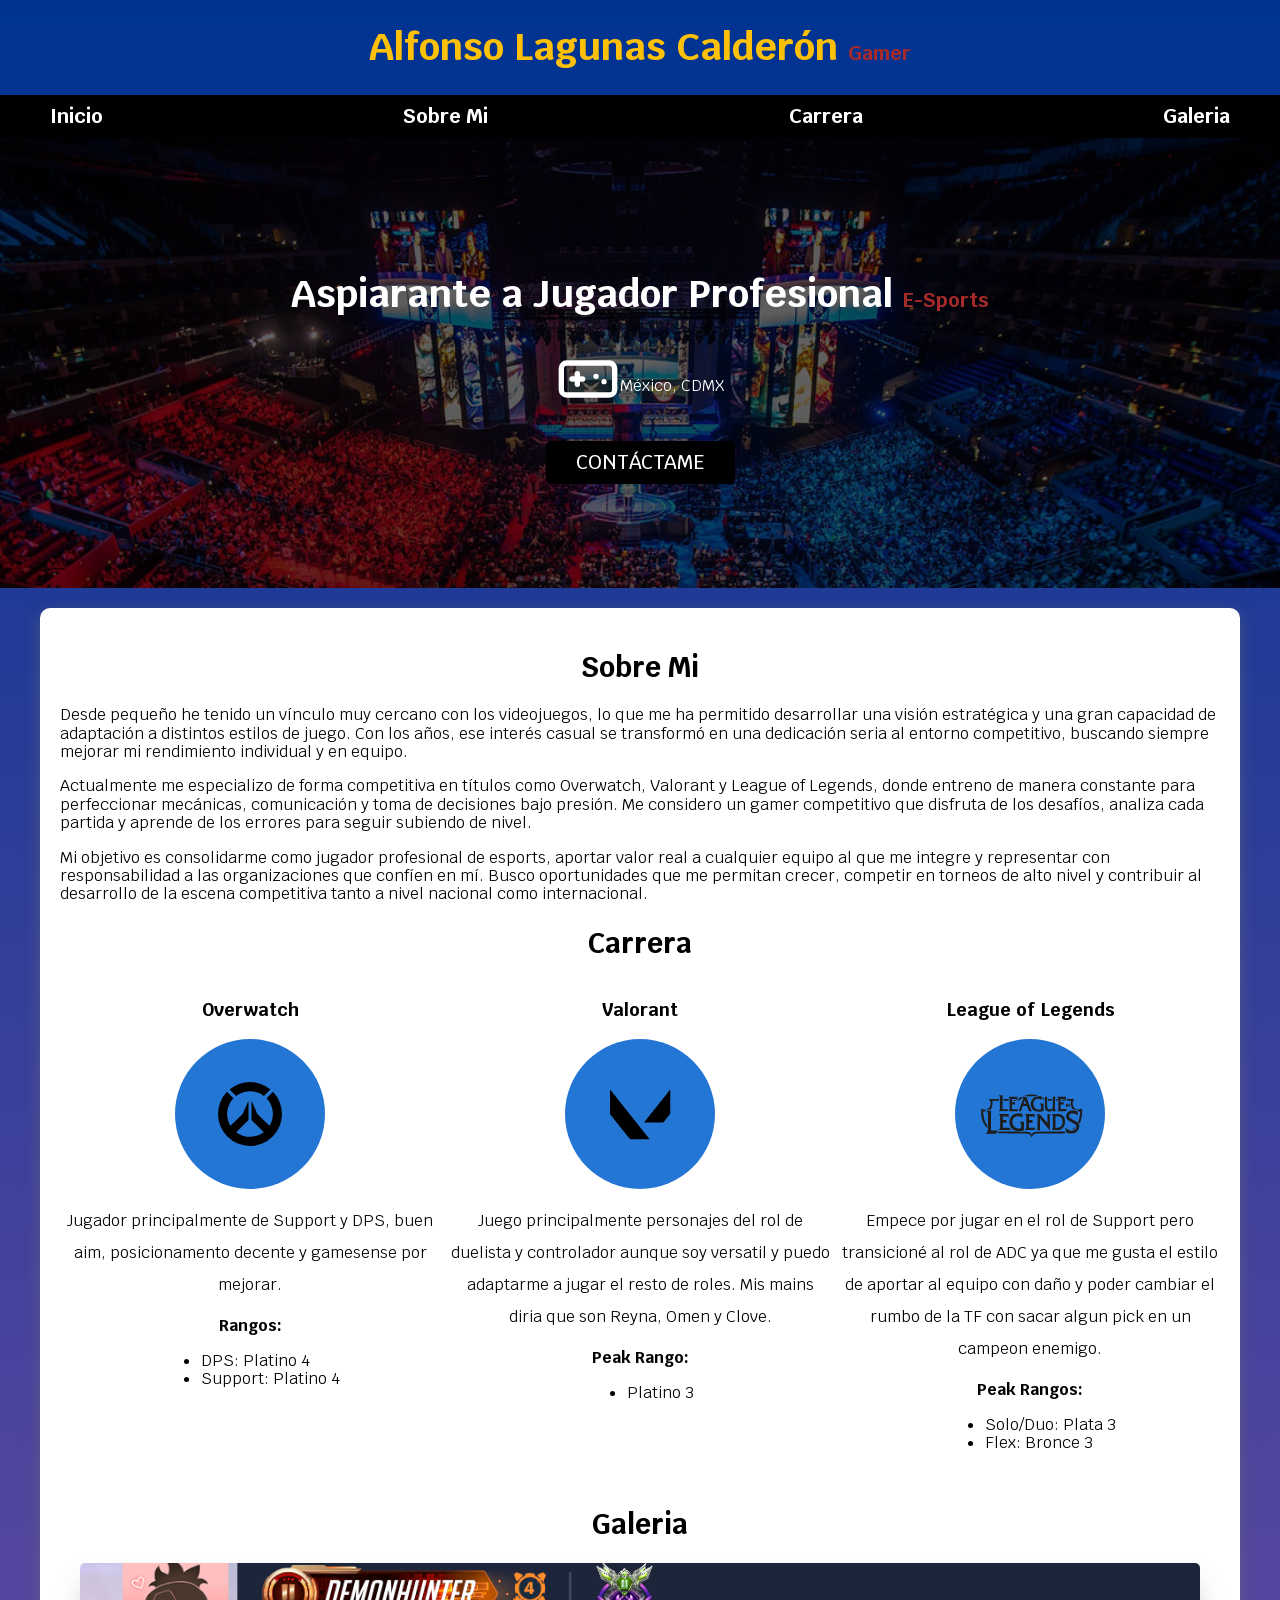
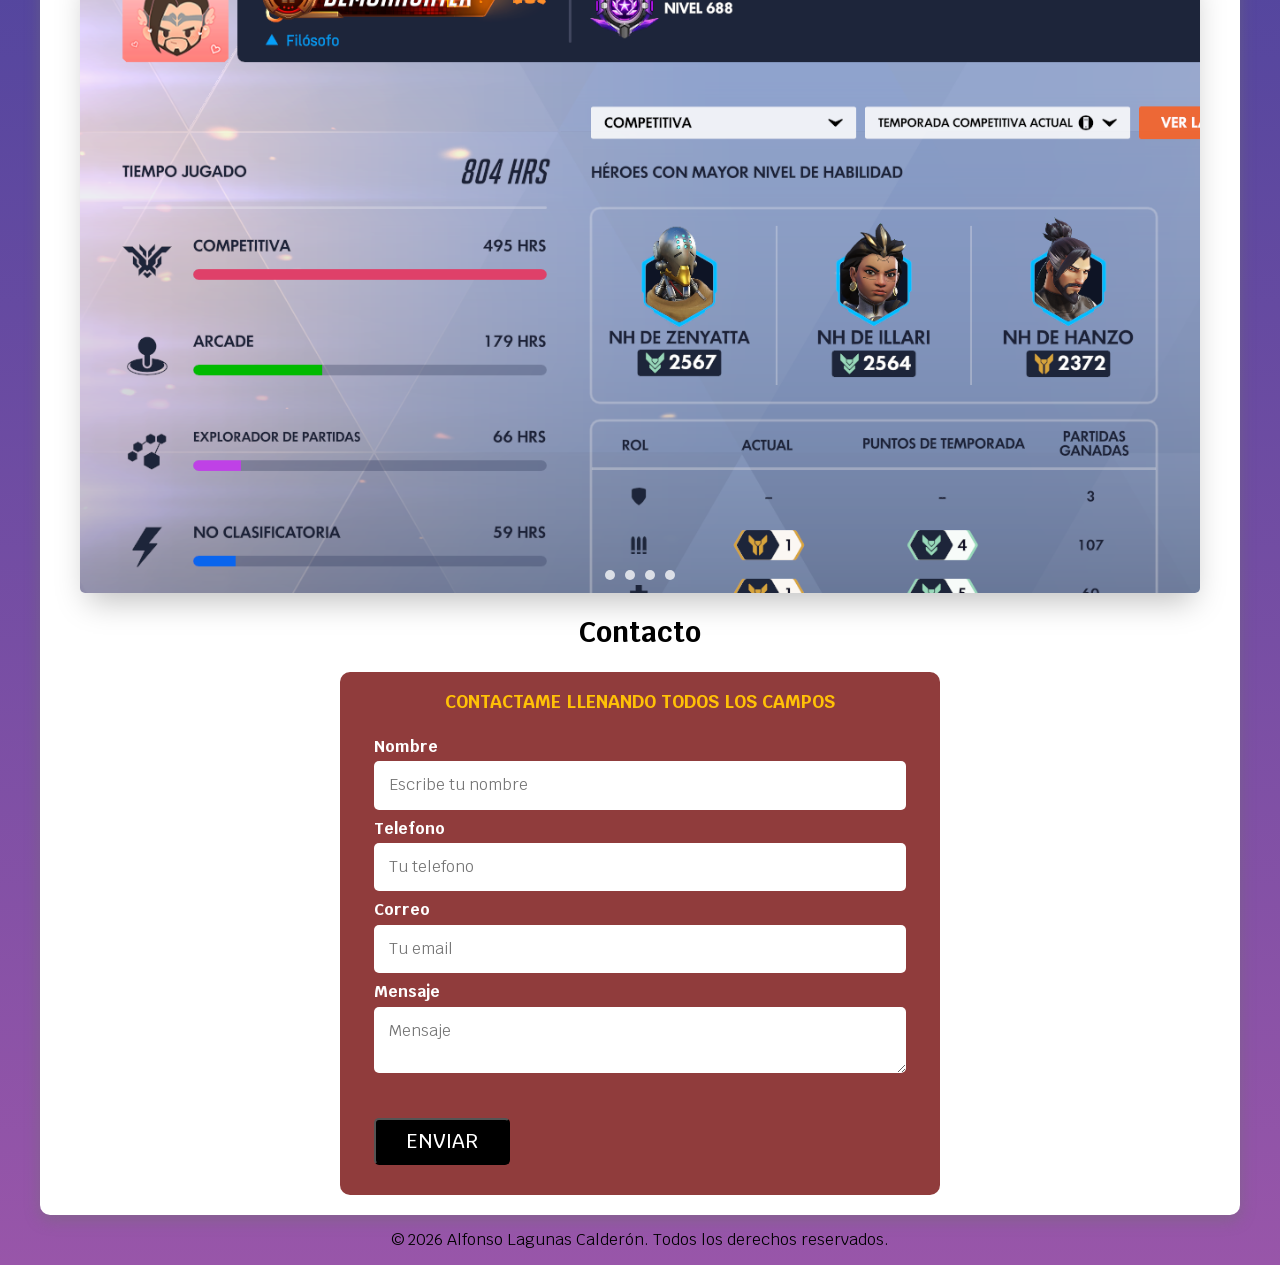
<file: Proyecto Personal query/index.html>
<!DOCTYPE html>
<html lang="es">
<head>
    <meta charset="UTF-8">
    <meta name="viewport" content="width=device-width, initial-scale=1.0">
    <title>E-sports</title>
    <link rel="stylesheet" href="normalize.css">
    <link rel="preload" href="normalize.css" as="style">
    <link rel="stylesheet" href="csstyle.css">
    <link rel="preload" href="csstyle.css" as="style">
    <link rel="preload" href="valorant-logo-play-2-svgrepo-com.svg" as="vector-image">
    <link rel="preload" href="league-of-legends-seeklogo.svg" as="vector-image">
    <link rel="preconnect" href="https://fonts.googleapis.com">
    <link rel="preconnect" href="https://fonts.gstatic.com" crossorigin>
    <link href="https://fonts.googleapis.com/css2?family=Krub:ital,wght@0,200;0,400;0,500;0,600;0,700;1,300;1,400;1,500;1,600;1,700&display=swap" rel="stylesheet">
</head>

<body>
    <header>
        <h1 class="titulo">Alfonso Lagunas Calderón <span>Gamer</span></h1>
    </header>

    <div class="nav_bg"><!--barra de navegacion con color de extremo a extremo-->
        <nav class="navegacion_prin contenedor">
            <a href="#">Inicio</a>
            <a href="#sobremi">Sobre Mi</a>
            <a href="#carrera">Carrera</a>
            <a href="#galeria">Galeria</a>
        </nav>
    </div>

    <section class="hero">
        <div class="contenido-hero">
        <h2 class="titulo">Aspiarante a Jugador Profesional <span>E-Sports</span></h2>
        <div class="ubicacion">
            <svg width="64" height="64" viewBox="0 0 24 24" fill="none" stroke="white" stroke-width="2" stroke-linecap="round" stroke-linejoin="round">
            <path d="M6 12h4M8 10v4M15 11h.01M18 13h.01""")/>>
            <rect x="2" y="6" width="20" height="12" rx="2""")/>>
            </svg>
            <p> México, CDMX</p>
        </div>
        <a class="boton" href="#contacto">Contáctame</a>
        </div>
    </section>

    <main class="contenedor sombra">
        <h2 id="temp1">Sobre Mi</h2>
        <div class="abtme">
        <p>
            Desde pequeño he tenido un vínculo muy cercano con los videojuegos, lo que me ha permitido desarrollar una visión estratégica y una gran capacidad de adaptación a distintos estilos de juego. Con los años, ese interés casual se transformó en una dedicación seria al entorno competitivo, buscando siempre mejorar mi rendimiento individual y en equipo.
        </p>
        <p>
           Actualmente me especializo de forma competitiva en títulos como Overwatch, Valorant y League of Legends, donde entreno de manera constante para perfeccionar mecánicas, comunicación y toma de decisiones bajo presión. Me considero un gamer competitivo que disfruta de los desafíos, analiza cada partida y aprende de los errores para seguir subiendo de nivel. 
        </p>
        <p>
           Mi objetivo es consolidarme como jugador profesional de esports, aportar valor real a cualquier equipo al que me integre y representar con responsabilidad a las organizaciones que confíen en mí. Busco oportunidades que me permitan crecer, competir en torneos de alto nivel y contribuir al desarrollo de la escena competitiva tanto a nivel nacional como internacional. 
        </p>
        </div>

        <h2 id="temp2">Carrera</h2>
        <div class="datos">
            <section class="dato">
                <h3><strong>Overwatch</strong></h3>
                <div class="iconos">
                    <svg xmlns="http://www.w3.org/2000/svg" width="80" height="80" viewBox="0 0 48 48" id="overwatch">
                    <path d="M24,10.29a13.69,13.69,0,0,1,8.36,2.86l3.89-3.89a19.15,19.15,0,0,0-24.5,0l3.89,3.89A13.69,13.69,0,0,1,24,10.29Z"></path>
                    <path d="M37.8,10.71l-3.86,3.87a13.61,13.61,0,0,1,1.75,16.54L28.41,24,24.9,16V27.59l7.38,7.31a13.6,13.6,0,0,1-16.56,0l7.38-7.31V16L19.59,24l-7.28,7.12a13.61,13.61,0,0,1,1.75-16.54L10.2,10.71a19.17,19.17,0,1,0,27.6,0Z"></path>
                    </svg>
                </div>
                <p>
                    Jugador principalmente de Support y DPS, buen aim, posicionamento decente y gamesense por mejorar.<br>
                    <center><strong>Rangos:</strong></center>
                    <ul>
                        <li>DPS: Platino 4</li>
                        <li>Support: Platino 4</li>
                </p>
            </section>

            <section class="dato">
                <h3><strong>Valorant</strong></h3>
                <div class="iconos">
                    <img src="Imgs/valorant-logo-play-2-svgrepo-com.svg" alt="Valorant Logo" width="80">
                </div>
                <p>
                    Juego principalmente personajes del rol de duelista y controlador aunque soy versatil y puedo adaptarme a jugar el resto de roles. Mis mains diria que son Reyna, Omen y Clove.<br>
                    <center><strong>Peak Rango:</strong></center>
                    <ul>
                        <li>Platino 3</li>
                </p>
            </section>

        <section class="dato">
            <h3><strong>League of Legends</strong></h3>
            <div class="iconos">
                <img src="Imgs/league-of-legends-seeklogo.svg" alt="League of Legends Logo" width="120">
            </div>
            <p>
                Empece por jugar en el rol de Support pero transicioné al rol de ADC ya que me gusta el estilo de aportar al equipo con daño y poder cambiar el rumbo de la TF con sacar algun pick en un campeon enemigo.<br>
                <center><strong>Peak Rangos:</strong></center>
                <ul>
                    <li>Solo/Duo: Plata 3</li>
                    <li>Flex: Bronce 3</li>
            </p>
        </section>
        </div>

    <section class="carouselc" id="temp3">
        <h2>Galeria</h2>
        <div class="slider-ext">
            <div class="slider">
            <img id="slide1" src="Imgs/OW stats S1.png" alt="Estadisticas Overwatch">
            <img id="slide2" src="Imgs/Val stats.png" alt="Estadisticas Valorant">
            <img id="slide3" src="Imgs/LOL sats1.png" alt="Estadisticas League of Legends Solo/Duo">
            <img id="slide4" src="Imgs/LOL sats2.png" alt="Estadisticas League of Legends Flex">
            </div>
            <div class="slider-nav">
            <a href="#slide1"></a>
            <a href="#slide2"></a>
            <a href="#slide3"></a>
            <a href="#slide4"></a>
            </div>
        </div>  
    </section>

    <section id="contacto">
        <h2>Contacto</h2>
        <form class="formulario">
            <fieldset>
                <legend> Contactame llenando todos los campos </legend>
                <div class="contenedor-campos">
                    <div class="campo">
                        <label>Nombre</label>
                        <input class="input-text" type="text" placeholder="Escribe tu nombre">
                    </div>

                    <div class="campo">
                        <label>Telefono</label>
                        <input class="input-text" type="tel" placeholder="Tu telefono">
                    </div>

                    <div class="campo">
                        <label>Correo</label>
                        <input class="input-text" type="email" placeholder="Tu email">
                    </div>

                    <div class="campo">
                        <label>Mensaje</label>
                        <textarea class="input-text" placeholder="Mensaje"></textarea>
                    </div>
                </div>
            <div>
                <input class="boton" type="submit" value="Enviar">
            </div>
            </fieldset>
        </form>
    </section>
    </main>

    <footer class="footer">
        <p>© 2026 Alfonso Lagunas Calderón. Todos los derechos reservados.</p>
    </footer>
    <script src="QuerySelector.js"></script>
</body>
</html>
</file>
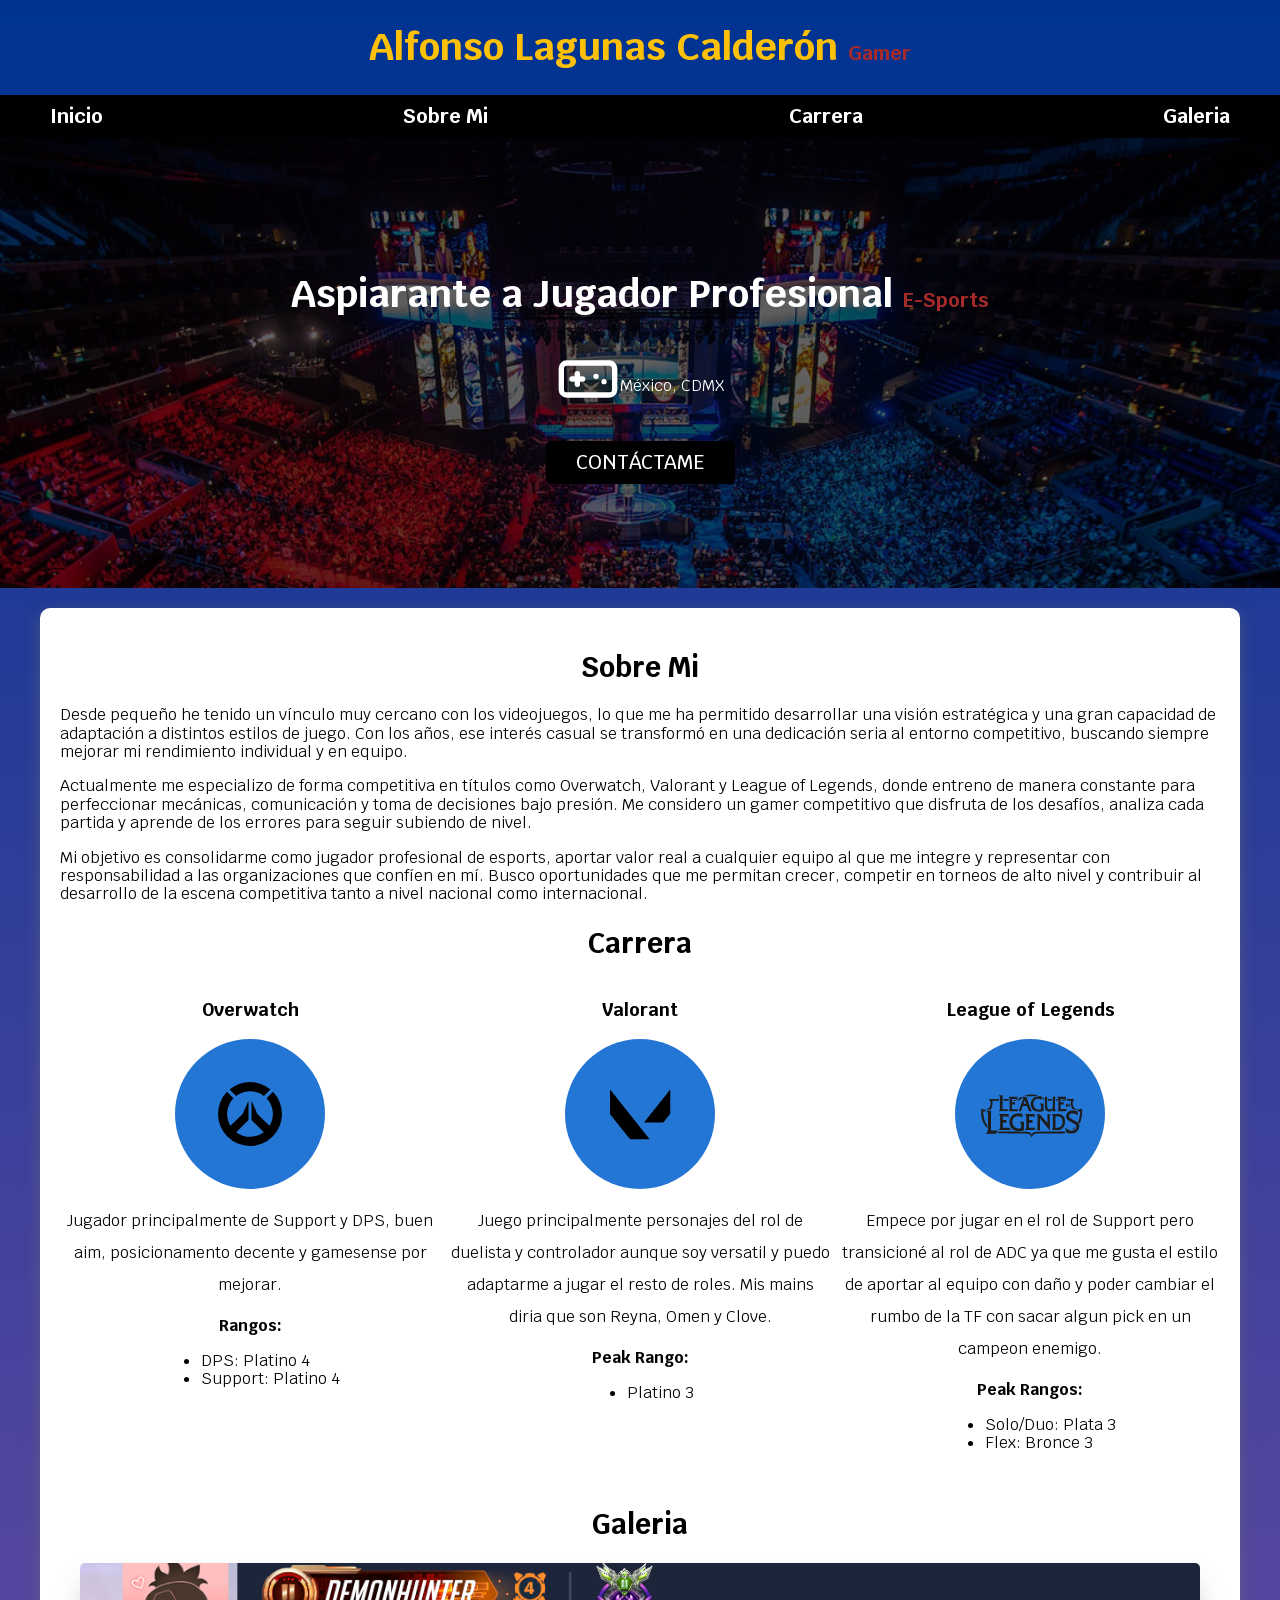
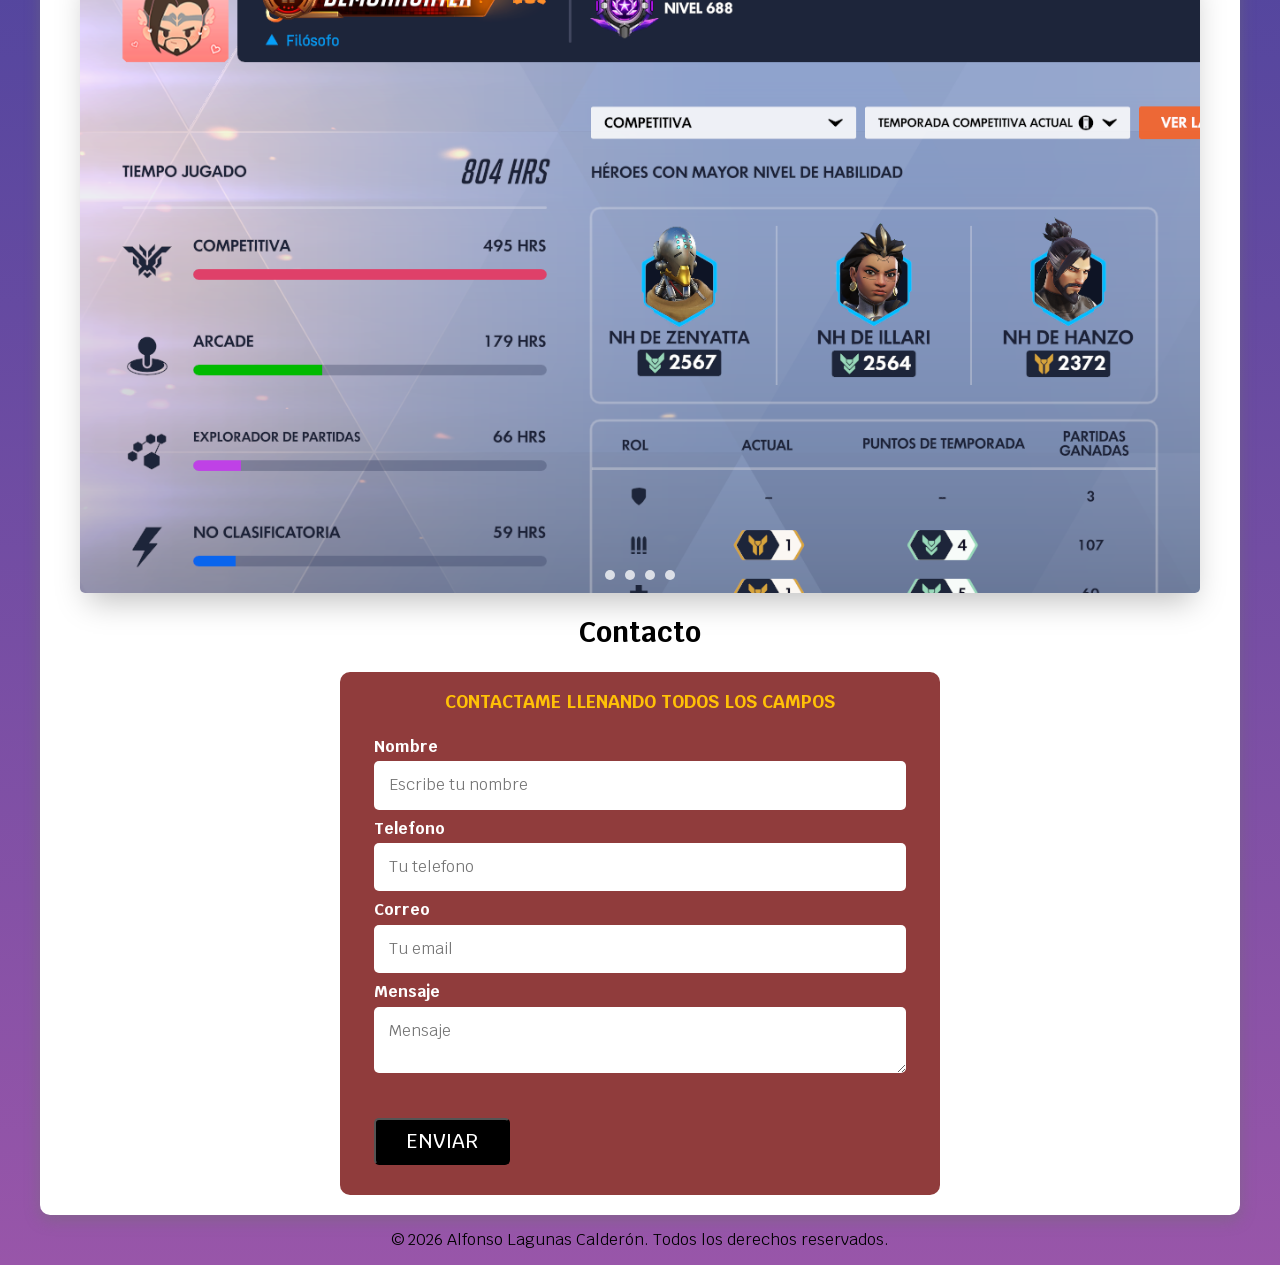
<file: Proyecto Personal/index.html>
<!DOCTYPE html>
<html lang="es">
<head>
    <meta charset="UTF-8">
    <meta name="viewport" content="width=device-width, initial-scale=1.0">
    <title>E-sports</title>
    <link rel="stylesheet" href="normalize.css">
    <link rel="preload" href="normalize.css" as="style">
    <link rel="stylesheet" href="csstyle.css">
    <link rel="preload" href="csstyle.css" as="style">
    <link rel="preload" href="valorant-logo-play-2-svgrepo-com.svg" as="vector-image">
    <link rel="preload" href="league-of-legends-seeklogo.svg" as="vector-image">
    <link rel="preconnect" href="https://fonts.googleapis.com">
    <link rel="preconnect" href="https://fonts.gstatic.com" crossorigin>
    <link href="https://fonts.googleapis.com/css2?family=Krub:ital,wght@0,200;0,400;0,500;0,600;0,700;1,300;1,400;1,500;1,600;1,700&display=swap" rel="stylesheet">
</head>

<body>
    <header>
            <h1 class="titulo">Alfonso Lagunas Calderón <span>Gamer</span></h1>
    </header>

    <div class="nav_bg"><!--barra de navegacion con color de extremo a extremo-->
        <nav class="navegacion_prin contenedor">
            <a href="#">Inicio</a>
            <a href="#sobremi">Sobre Mi</a>
            <a href="#carrera">Carrera</a>
            <a href="#galeria">Galeria</a>
        </nav>
    </div>

    <section class="hero">
        <div class="contenido-hero">
        <h2 class="titulo">Aspiarante a Jugador Profesional <span>E-Sports</span></h2>
        <div class="ubicacion">
            <svg width="64" height="64" viewBox="0 0 24 24" fill="none" stroke="white" stroke-width="2" stroke-linecap="round" stroke-linejoin="round">
            <path d="M6 12h4M8 10v4M15 11h.01M18 13h.01""")/>>
            <rect x="2" y="6" width="20" height="12" rx="2""")/>>
            </svg>
            <p> México, CDMX</p>
        </div>
        <a class="boton" href="#contacto">Contáctame</a>
        </div>
    </section>

    <main class="contenedor sombra">
        <h2 id="sobremi">Sobre Mi</h2>
        <div class="abtme">
        <p>
            Desde pequeño he tenido un vínculo muy cercano con los videojuegos, lo que me ha permitido desarrollar una visión estratégica y una gran capacidad de adaptación a distintos estilos de juego. Con los años, ese interés casual se transformó en una dedicación seria al entorno competitivo, buscando siempre mejorar mi rendimiento individual y en equipo.
        </p>
        <p>
           Actualmente me especializo de forma competitiva en títulos como Overwatch, Valorant y League of Legends, donde entreno de manera constante para perfeccionar mecánicas, comunicación y toma de decisiones bajo presión. Me considero un gamer competitivo que disfruta de los desafíos, analiza cada partida y aprende de los errores para seguir subiendo de nivel. 
        </p>
        <p>
           Mi objetivo es consolidarme como jugador profesional de esports, aportar valor real a cualquier equipo al que me integre y representar con responsabilidad a las organizaciones que confíen en mí. Busco oportunidades que me permitan crecer, competir en torneos de alto nivel y contribuir al desarrollo de la escena competitiva tanto a nivel nacional como internacional. 
        </p>
        </div>

        <h2 id="carrera">Carrera</h2>
        <div class="datos">
            <section class="dato">
                <h3><strong>Overwatch</strong></h3>
                <div class="iconos">
                    <svg xmlns="http://www.w3.org/2000/svg" width="80" height="80" viewBox="0 0 48 48" id="overwatch">
                    <path d="M24,10.29a13.69,13.69,0,0,1,8.36,2.86l3.89-3.89a19.15,19.15,0,0,0-24.5,0l3.89,3.89A13.69,13.69,0,0,1,24,10.29Z"></path>
                    <path d="M37.8,10.71l-3.86,3.87a13.61,13.61,0,0,1,1.75,16.54L28.41,24,24.9,16V27.59l7.38,7.31a13.6,13.6,0,0,1-16.56,0l7.38-7.31V16L19.59,24l-7.28,7.12a13.61,13.61,0,0,1,1.75-16.54L10.2,10.71a19.17,19.17,0,1,0,27.6,0Z"></path>
                    </svg>
                </div>
                <p>
                    Jugador principalmente de Support y DPS, buen aim, posicionamento decente y gamesense por mejorar.<br>
                    <center><strong>Rangos:</strong></center>
                    <ul>
                        <li>DPS: Platino 4</li>
                        <li>Support: Platino 4</li>
                </p>
            </section>

            <section class="dato">
                <h3><strong>Valorant</strong></h3>
                <div class="iconos">
                    <img src="Imgs/valorant-logo-play-2-svgrepo-com.svg" alt="Valorant Logo" width="80">
                </div>
                <p>
                    Juego principalmente personajes del rol de duelista y controlador aunque soy versatil y puedo adaptarme a jugar el resto de roles. Mis mains diria que son Reyna, Omen y Clove.<br>
                    <center><strong>Peak Rango:</strong></center>
                    <ul>
                        <li>Platino 3</li>
                </p>
            </section>

        <section class="dato">
            <h3><strong>League of Legends</strong></h3>
            <div class="iconos">
                <img src="Imgs/league-of-legends-seeklogo.svg" alt="League of Legends Logo" width="120">
            </div>
            <p>
                Empece por jugar en el rol de Support pero transicioné al rol de ADC ya que me gusta el estilo de aportar al equipo con daño y poder cambiar el rumbo de la TF con sacar algun pick en un campeon enemigo.<br>
                <center><strong>Peak Rangos:</strong></center>
                <ul>
                    <li>Solo/Duo: Plata 3</li>
                    <li>Flex: Bronce 3</li>
            </p>
        </section>
        </div>

    <section class="carouselc" id="galeria">
        <h2>Galeria</h2>
        <div class="slider-ext">
            <div class="slider">
            <img id="slide1" src="Imgs/OW stats S1.png" alt="Estadisticas Overwatch">
            <img id="slide2" src="Imgs/Val stats.png" alt="Estadisticas Valorant">
            <img id="slide3" src="Imgs/LOL sats1.png" alt="Estadisticas League of Legends Solo/Duo">
            <img id="slide4" src="Imgs/LOL sats2.png" alt="Estadisticas League of Legends Flex">
            </div>
            <div class="slider-nav">
            <a href="#slide1"></a>
            <a href="#slide2"></a>
            <a href="#slide3"></a>
            <a href="#slide4"></a>
            </div>
        </div>  
    </section>

    <section id="contacto">
        <h2>Contacto</h2>
        <form class="formulario">
            <fieldset>
                <legend> Contactame llenando todos los campos </legend>
                <div class="contenedor-campos">
                    <div class="campo">
                        <label>Nombre</label>
                        <input class="input-text" type="text" placeholder="Escribe tu nombre">
                    </div>

                    <div class="campo">
                        <label>Telefono</label>
                        <input class="input-text" type="tel" placeholder="Tu telefono">
                    </div>

                    <div class="campo">
                        <label>Correo</label>
                        <input class="input-text" type="email" placeholder="Tu email">
                    </div>

                    <div class="campo">
                        <label>Mensaje</label>
                        <textarea class="input-text" placeholder="Mensaje"></textarea>
                    </div>
                </div>
            <div>
                <input class="boton" type="submit" value="Enviar">
            </div>
            </fieldset>
        </form>
    </section>
    </main>

    <footer class="footer">
        <p>© 2026 Alfonso Lagunas Calderón. Todos los derechos reservados.</p>
    </footer>
</body>
</html>
</file>
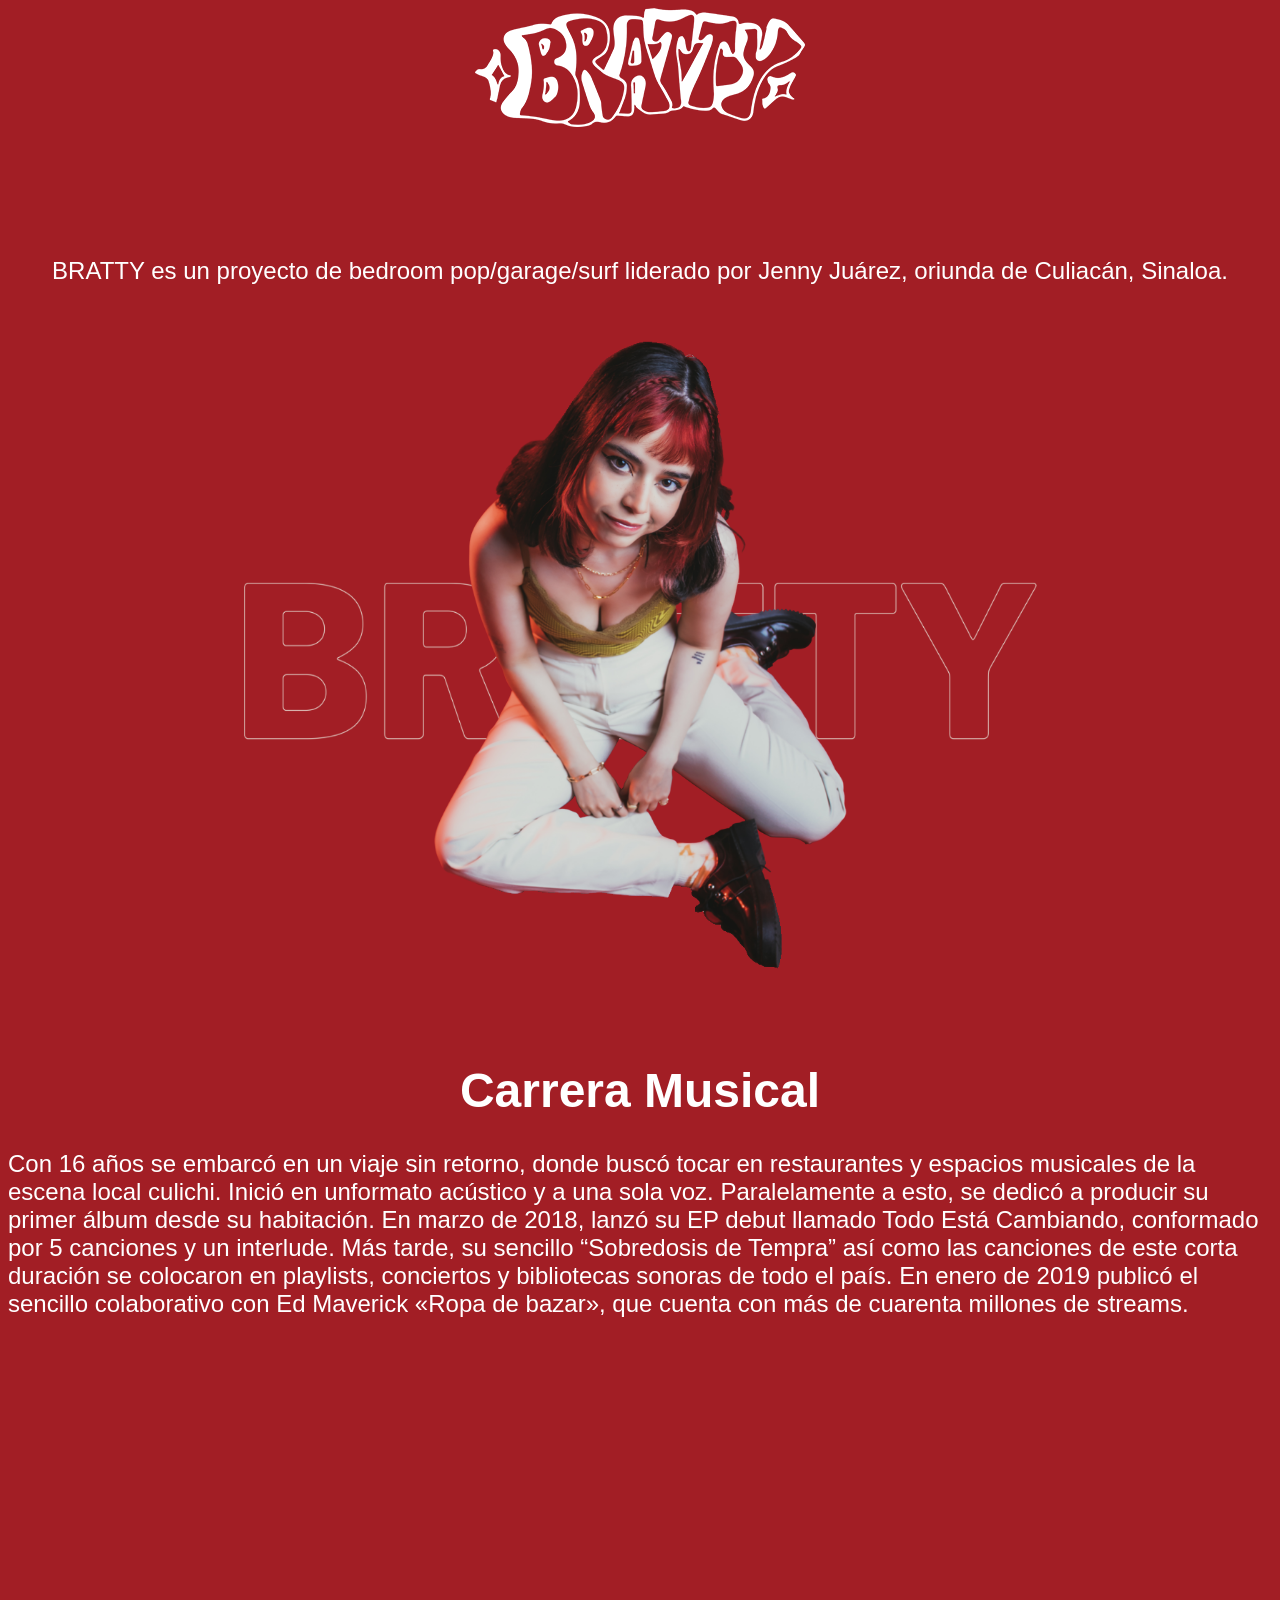
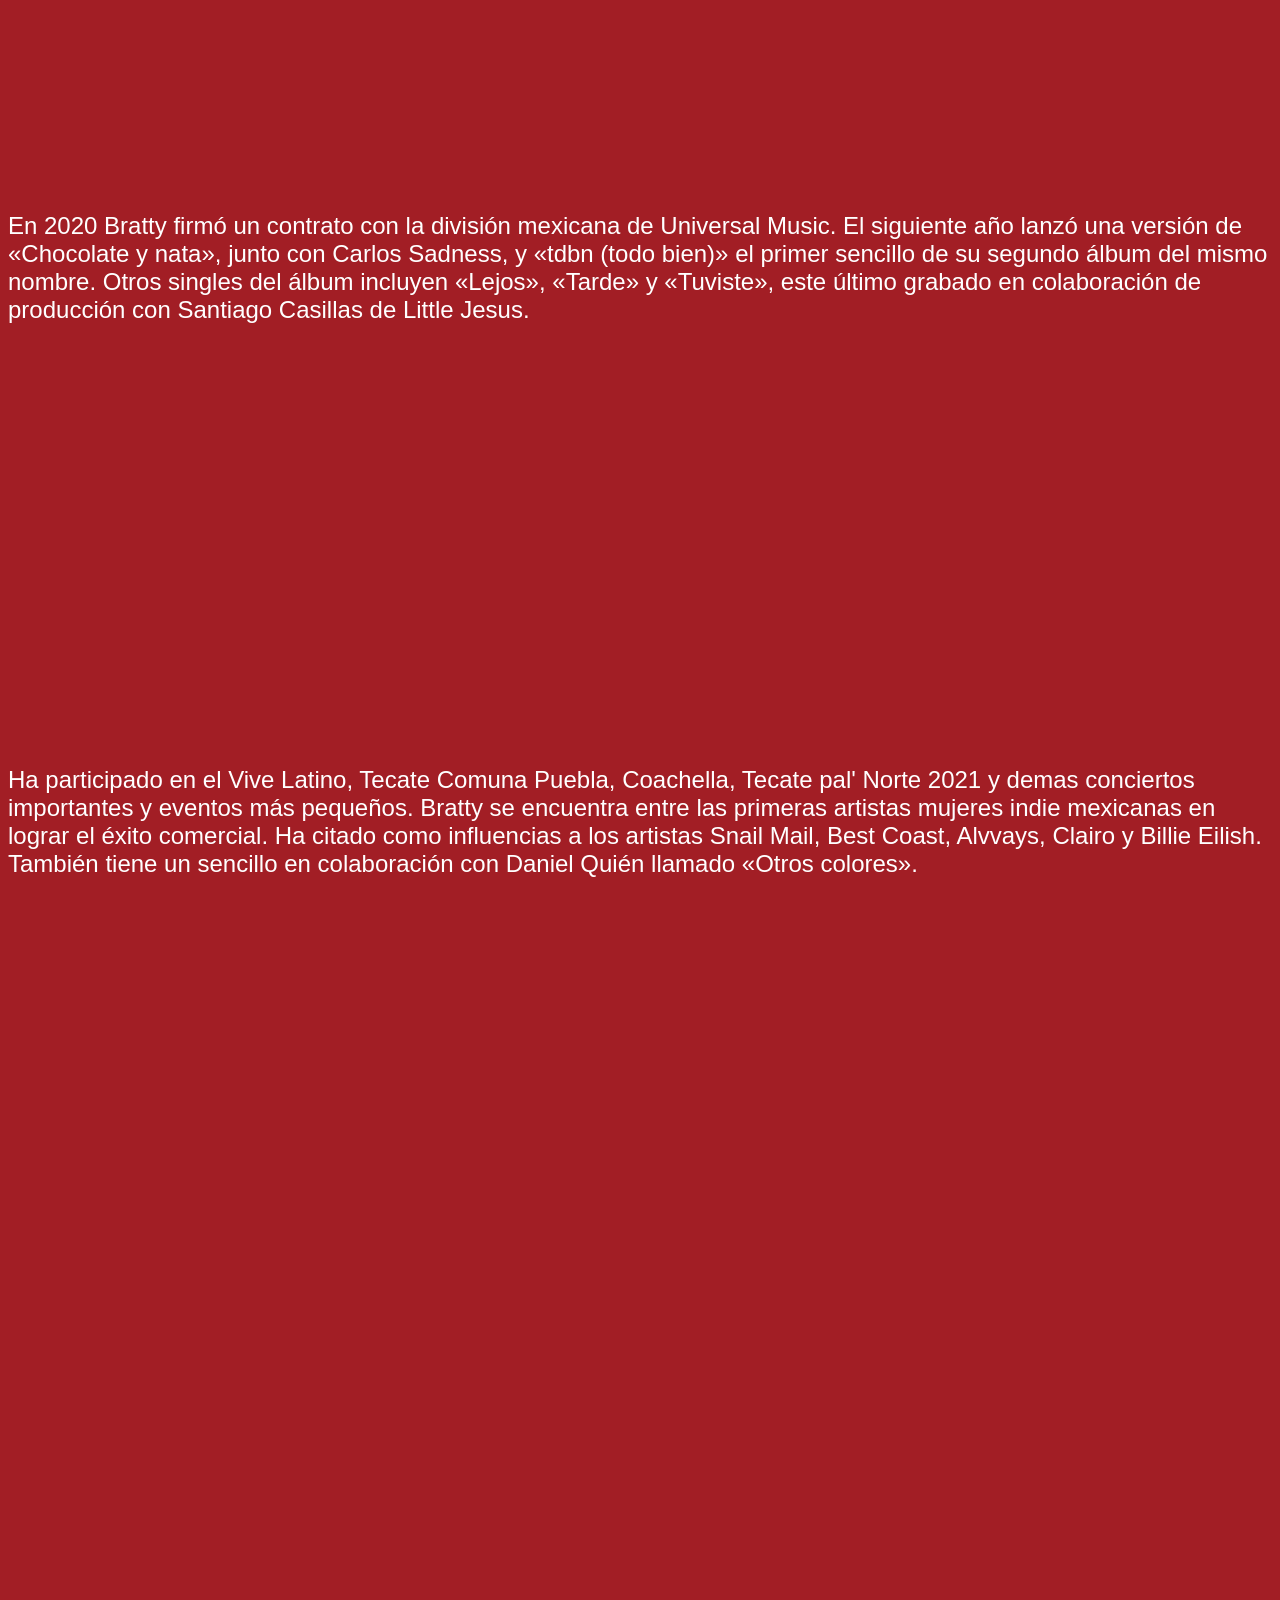
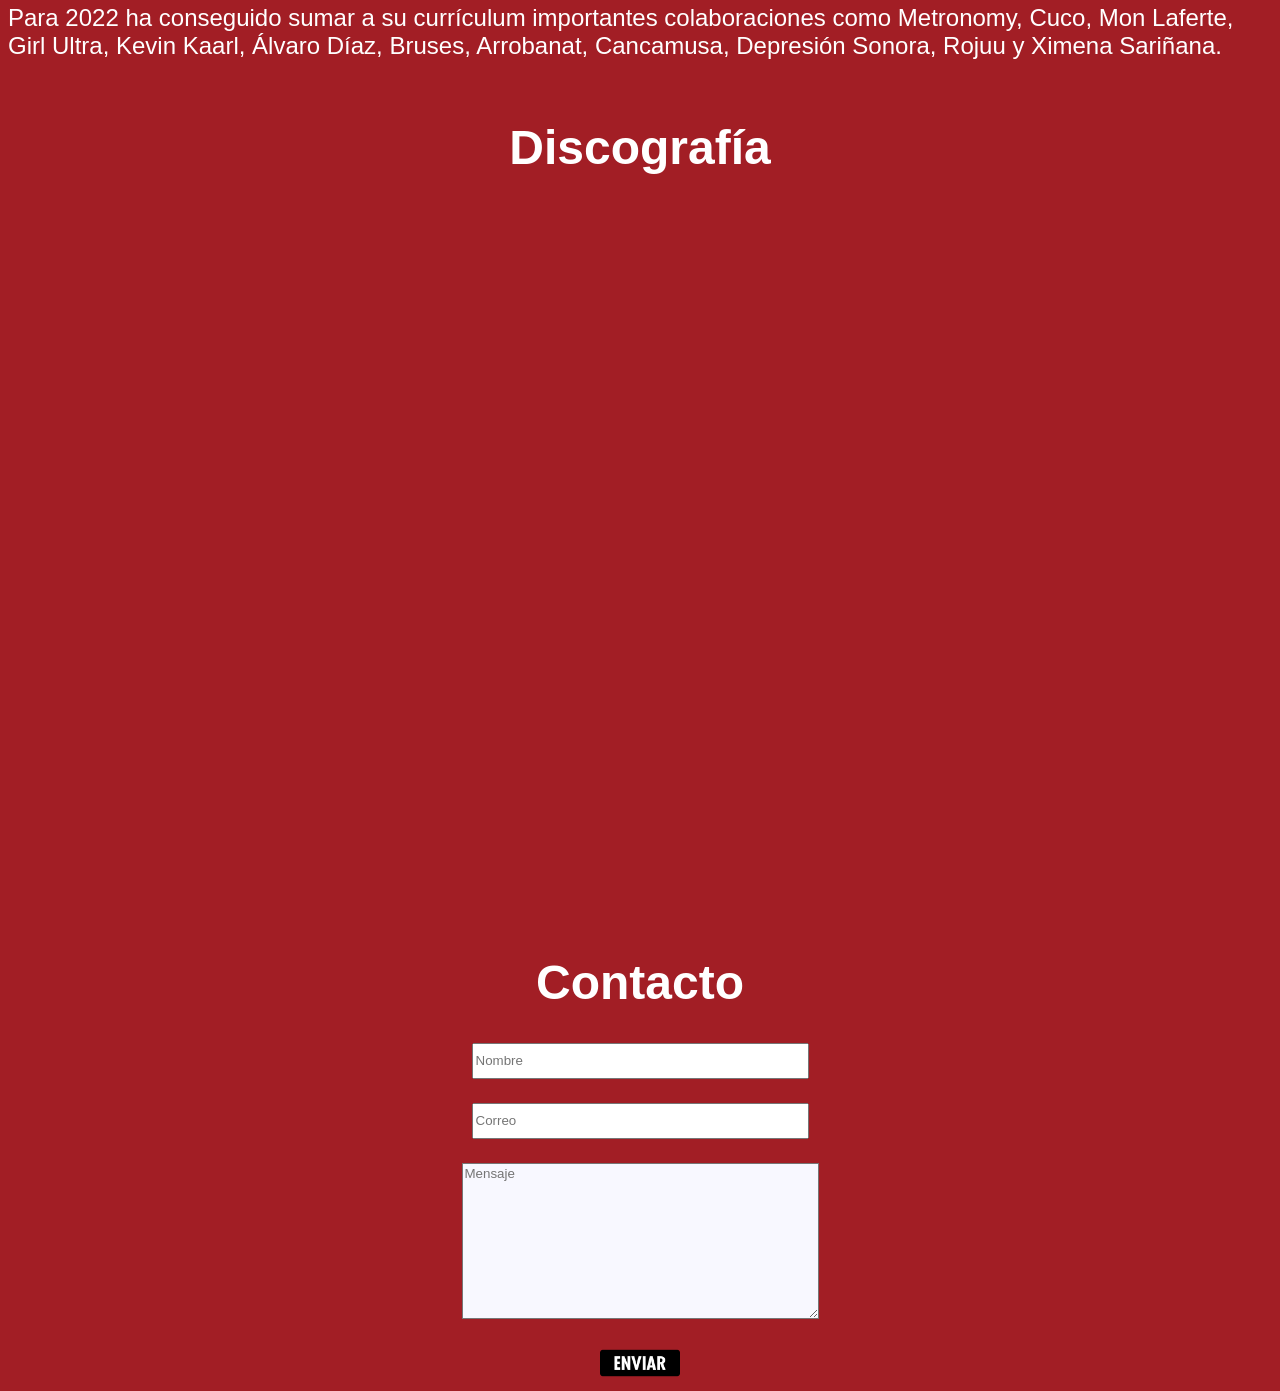
<file: Proyecto Personal query/Pagina web/index.html>
<!DOCTYPE html>
<html>
<head>
	<meta charset="utf-8">
	<meta name="viewport" content="width=device-width, initial-scale=1">
	<title>
	BRATTY
	</title>
	<link rel="apple-touch-icon" sizes="57x57" href="apple-icon-57x57.png">
	<link rel="apple-touch-icon" sizes="60x60" href="apple-icon-60x60.png">
	<link rel="apple-touch-icon" sizes="72x72" href="apple-icon-72x72.png">
	<link rel="apple-touch-icon" sizes="76x76" href="apple-icon-76x76.png">
	<link rel="apple-touch-icon" sizes="114x114" href="apple-icon-114x114.png">
	<link rel="apple-touch-icon" sizes="120x120" href="apple-icon-120x120.png">
	<link rel="apple-touch-icon" sizes="144x144" href="apple-icon-144x144.png">
	<link rel="apple-touch-icon" sizes="152x152" href="apple-icon-152x152.png">
	<link rel="apple-touch-icon" sizes="180x180" href="apple-icon-180x180.png">
	<link rel="icon" type="image/png" sizes="192x192"  href="android-icon-192x192.png">
	<link rel="icon" type="image/png" sizes="32x32" href="favicon-32x32.png">
	<link rel="icon" type="image/png" sizes="96x96" href="favicon-96x96.png">
	<link rel="icon" type="image/png" sizes="16x16" href="favicon-16x16.png">
	<link rel="manifest" href="manifest.json">
	<meta name="msapplication-TileColor" content="#ffffff">
	<meta name="msapplication-TileImage" content="ms-icon-144x144.png">
	<meta name="theme-color" content="#ffffff">
	<style type="text/css">
	#textarea {
	font-family:arial, verdana, ms sans serif;
	color: black;
	background-color:ghostwhite;
	}

	#p{
	font-family: Libre Franklin;	
	}

	</style>

</head>
<body style="background-color:#a21e25;" text="white" >
<center><img src="BRATTY-LOGO-.png" ></center>
<br>
<br>
<br>
<br><br><br><br>
<font face="arial, helvetica, sans-serif" size="5">
	<center>BRATTY es un proyecto de bedroom pop/garage/surf liderado por Jenny
    Juárez, oriunda de Culiacán, Sinaloa.</center>
	<br><br>
	<center><img src="Bratty total.png" width="75%" height="75%"></center>
	<br><br>
	<center><h1>Carrera Musical</h1></center>
	<p>	
    Con 16 años se embarcó en un viaje sin retorno, donde buscó tocar en restaurantes y espacios musicales de la escena local culichi. Inició en unformato acústico y a una sola voz. Paralelamente a esto, se dedicó a producir su primer álbum desde su habitación. En marzo de 2018, lanzó su EP debut llamado Todo Está Cambiando, conformado por 5 canciones y un interlude.
    Más tarde, su sencillo “Sobredosis de Tempra” así como las canciones de este corta duración se colocaron en playlists, conciertos y bibliotecas sonoras de
    todo el país. En enero de 2019 publicó el sencillo colaborativo con Ed Maverick «Ropa de bazar», que cuenta con más de cuarenta millones de streams.
	</p>	
	<br><br>
	<center><iframe style="border-radius:12px" src="https://open.spotify.com/embed/track/7kWFRZdedr2gtfE8JDumVZ?utm_source=generator&theme=0" width="45%" height="352" frameBorder="0" allowfullscreen="" allow="autoplay; clipboard-write; encrypted-media; fullscreen; picture-in-picture" loading="lazy"></iframe></center>
	<br><br>
    En 2020 Bratty firmó un contrato con la división mexicana de Universal Music. El siguiente año lanzó una versión de «Chocolate y nata», junto con Carlos Sadness, y «tdbn (todo bien)» el primer sencillo de su segundo álbum del mismo nombre. Otros singles del álbum incluyen «Lejos», «Tarde» y «Tuviste», este último grabado en colaboración de producción con Santiago Casillas de Little Jesus.
	<br><br>
	<center><iframe style="border-radius:12px" src="https://open.spotify.com/embed/track/2snboRLa5IkMkMAohyxEYN?utm_source=generator&theme=0" width="20%" height="352" frameBorder="0" allowfullscreen="" allow="autoplay; clipboard-write; encrypted-media; fullscreen; picture-in-picture" loading="lazy"></iframe> <iframe style="border-radius:12px" src="https://open.spotify.com/embed/track/5PKQelL3yzmUpKTDj0j72t?utm_source=generator" width="50%" height="352" frameBorder="0" allowfullscreen="" allow="autoplay; clipboard-write; encrypted-media; fullscreen; picture-in-picture" loading="lazy"></iframe> <iframe style="border-radius:12px" src="https://open.spotify.com/embed/track/5vfEvCdf2sjlf8ZWtZdfp7?utm_source=generator&theme=0" width="20%" height="352" frameBorder="0" allowfullscreen="" allow="autoplay; clipboard-write; encrypted-media; fullscreen; picture-in-picture" loading="lazy"></iframe></center>
	<br><br>
    Ha participado en el Vive Latino, Tecate Comuna Puebla, Coachella, Tecate pal' Norte 2021 y demas conciertos importantes y eventos más pequeños. Bratty se encuentra entre las primeras artistas mujeres indie mexicanas en lograr el éxito comercial. Ha citado como influencias a los artistas Snail Mail, Best Coast, Alvvays, Clairo y Billie Eilish. También tiene un sencillo en colaboración con Daniel Quién llamado «Otros colores».
	<br><br>
	<center><iframe width="560" height="315" src="https://www.youtube.com/embed/uvsnMnjs3wg" title="YouTube video player" frameborder="0" allow="accelerometer; autoplay; clipboard-write; encrypted-media; gyroscope; picture-in-picture; web-share" allowfullscreen></iframe> <iframe width="560" height="315" src="https://www.youtube.com/embed/0QeRdBdkiP0" title="YouTube video player" frameborder="0" allow="accelerometer; autoplay; clipboard-write; encrypted-media; gyroscope; picture-in-picture; web-share" allowfullscreen></iframe> <iframe width="560" height="315" src="https://www.youtube.com/embed/EL-0E8uwpwQ" title="YouTube video player" frameborder="0" allow="accelerometer; autoplay; clipboard-write; encrypted-media; gyroscope; picture-in-picture; web-share" allowfullscreen></iframe></center>
	<br><br>
    Para 2022 ha conseguido sumar a su currículum importantes colaboraciones como Metronomy, Cuco, Mon Laferte, Girl Ultra, Kevin Kaarl, Álvaro Díaz, Bruses, Arrobanat, Cancamusa, Depresión Sonora, Rojuu y Ximena Sariñana.
	<br><br>

	<center><h1>Discografía</h1></center>
	<center><iframe style="border-radius:12px" src="https://open.spotify.com/embed/album/7BJ6elEow3lvPxOduSlh1g?utm_source=generator" width="25%" height="352" frameBorder="0" allowfullscreen="" allow="autoplay; clipboard-write; encrypted-media; fullscreen; picture-in-picture" loading="lazy"></iframe> <iframe style="border-radius:12px" src="https://open.spotify.com/embed/album/30OWJ1eBG8vQOfN1Gk5uYN?utm_source=generator" width="25%" height="352" frameBorder="0" allowfullscreen="" allow="autoplay; clipboard-write; encrypted-media; fullscreen; picture-in-picture" loading="lazy"></iframe> <iframe style="border-radius:12px" src="https://open.spotify.com/embed/album/7A0d7VPtIDRo5kLEiZyghH?utm_source=generator" width="25%" height="352" frameBorder="0" allowfullscreen="" allow="autoplay; clipboard-write; encrypted-media; fullscreen; picture-in-picture" loading="lazy"></iframe> <iframe style="border-radius:12px" src="https://open.spotify.com/embed/album/1eDAIIm6ZE4FzNSjirEtkt?utm_source=generator" width="25%" height="352" frameBorder="0" allowfullscreen="" allow="autoplay; clipboard-write; encrypted-media; fullscreen; picture-in-picture" loading="lazy"></iframe></center>

	<center><h1>Contacto</h1></center>
	
	<form action="" method="post" enctype="multipart/form-data" name="form1" id="form1">

	<p>	
  	<center><label for="textfield"></label>
  	<input type="text" name="visitor_name" id="name" placeholder="Nombre" size="40" style="height: 30px;" /></center>
  	</p>

	<p>	
  	<center><label for="textfield"></label>
  	<input type="text" name="visitor_name" id="name" placeholder="Correo" size="40" style="height: 30px;" /></center>
  	</p>

	<p>
    <center><label for="textarea"></label>
    <textarea name="your-message" cols="42" rows="10" class="wpcf7-form-control wpcf7-textarea" placeholder="Mensaje" id="textarea"></textarea></center>
    </p>

    <center><input type="image" src="enviar.png" alt="Enviar" width="80" height="28" /></center>

</body>
</html>
</file>
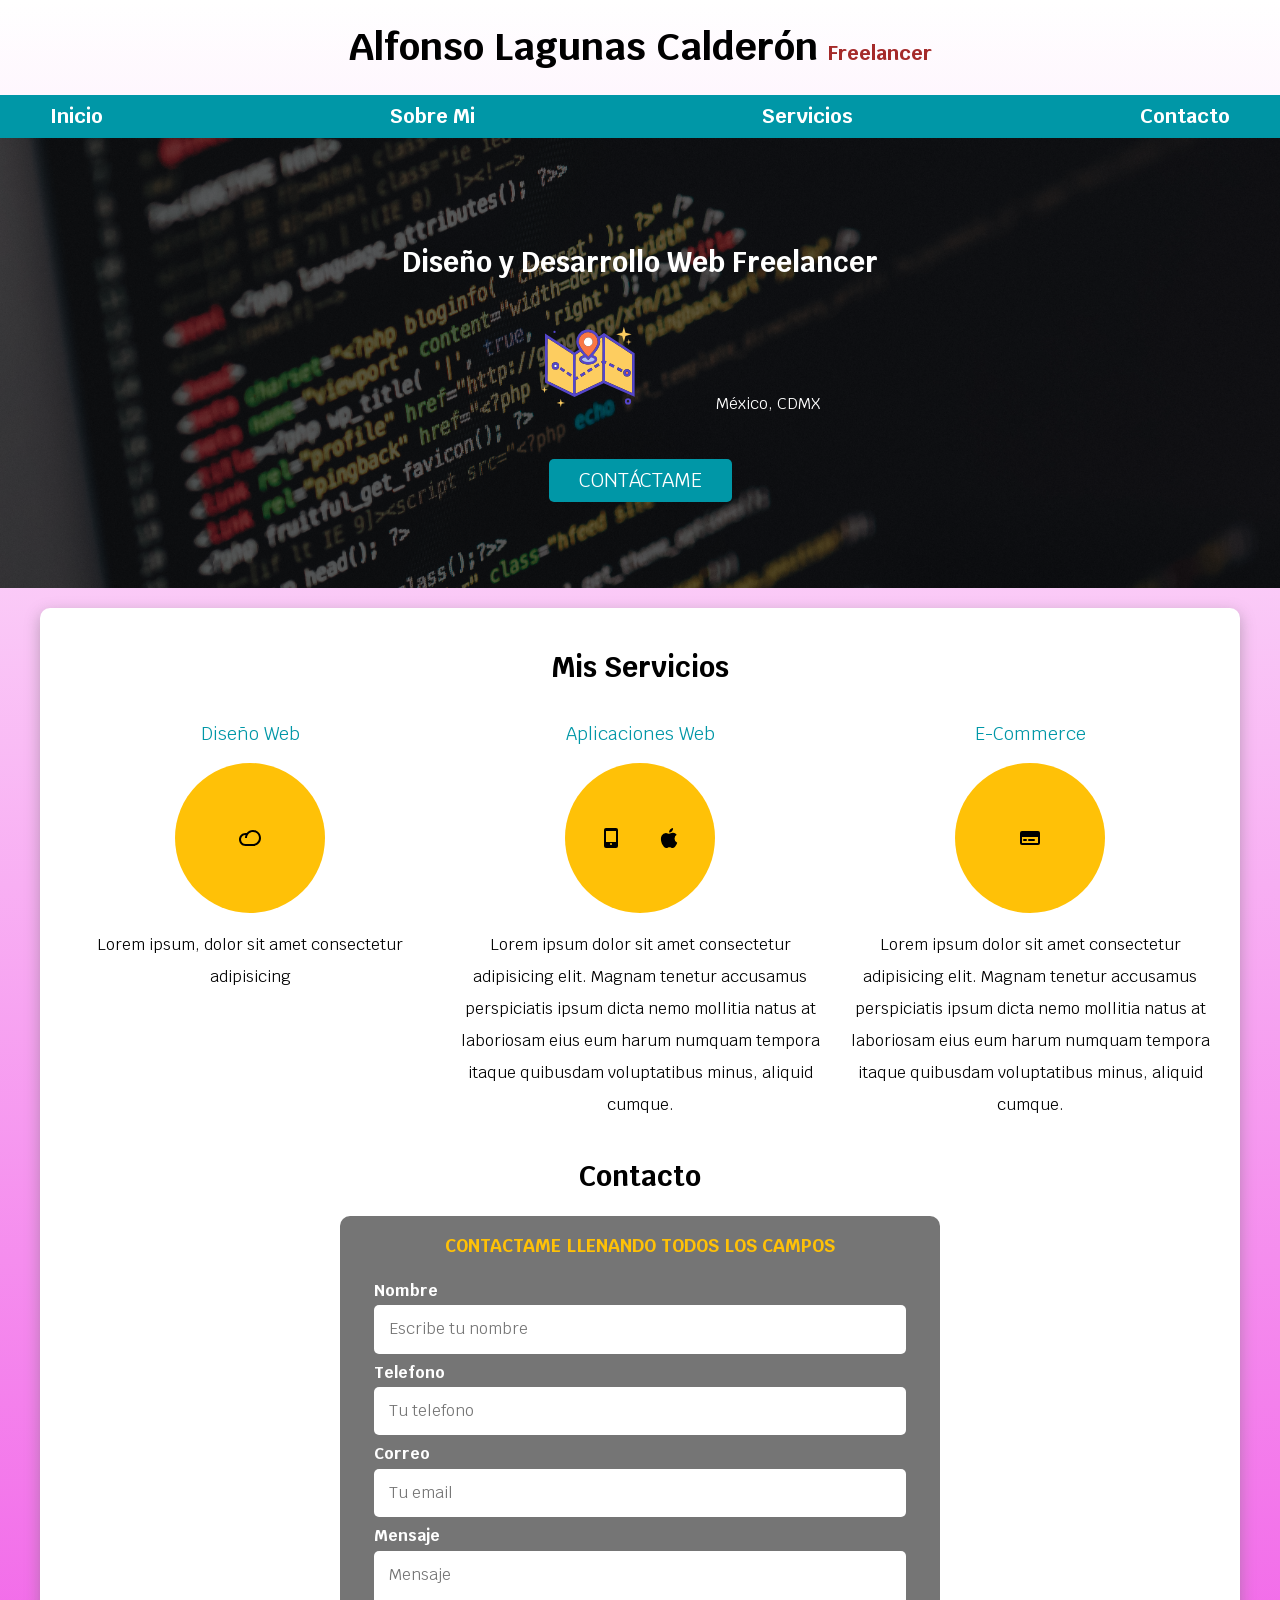
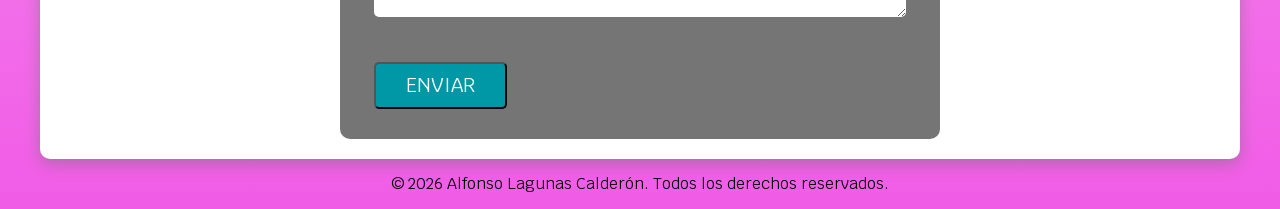
<file: Freelancer final/Freelancer.html>
<!DOCTYPE html>
<html lang="es">
<head>
    <meta charset="UTF-8">
    <meta name="viewport" content="width=device-width, initial-scale=1.0">
    <title>Programa 5</title>
    <link rel="stylesheet" href="normalize.css">
    <link rel="preload" href="normalize.css" as="style">
    <link rel="stylesheet" href="csstyle.css">
    <link rel="preload" href="csstyle.css" as="style"><!Preferible añadir esta linea para mejor rendimiento del sitio>
    <link rel="preconnect" href="https://fonts.googleapis.com">
    <link rel="preconnect" href="https://fonts.gstatic.com" crossorigin>
    <link href="https://fonts.googleapis.com/css2?family=Krub:ital,wght@0,200;0,400;0,500;0,600;0,700;1,300;1,400;1,500;1,600;1,700&display=swap" rel="stylesheet">
</head>

<body>
    <header>
            <h1 class="titulo">Alfonso Lagunas Calderón <span>Freelancer</span></h1>
    </header>

    <div class="nav_bg"><!--barra de navegacion con color de extremo a extremo-->
        <nav class="navegacion_prin contenedor"><!Contenido de la barra de navegacion>
            <a href="#">Inicio</a>
            <a href="Pagina web/index.html">Sobre Mi</a>
            <a href="#">Servicios</a>
            <a href="#">Contacto</a>
        </nav>
    </div>

    <section class="hero">
        <div class="contenido-hero">
        <h2>Diseño y Desarrollo Web <span>Freelancer</span></h2>
        <div class="ubicacion">
        <!--img src="Sodade.jpeg" alt="Imagen de Ultra Sodade" height="100px" width="150px"-->
            <svg width="256px" height="128px" viewBox="0 0 1024 1024" class="icon" version="1.1" xmlns="http://www.w3.org/2000/svg" fill="#000000"><g id="SVGRepo_bgCarrier" stroke-width="0"></g><g id="SVGRepo_tracerCarrier" stroke-linecap="round" stroke-linejoin="round"></g><g id="SVGRepo_iconCarrier"><path d="M786 279l-48-13 48-13 13-48 13 48 49 13-49 13-13 49-13-49zM834 332l-19-4 19-5 4-19 5 19 19 5-19 4-5 19-4-19z" fill="#FDCD60"></path><path d="M159 715l-21-5 21-5 5-21 5 21 21 5-21 5-5 21-5-21z" fill="#FDCD60"></path><path d="M244 247m-9 0a9 9 0 1 0 18 0 9 9 0 1 0-18 0Z" fill="#5546CB"></path><path d="M288 821l-27-6 27-7 6-27 7 27 27 7-27 6-7 27-6-27z" fill="#FDCD60"></path><path d="M832 828a25 25 0 1 1 25-25 25 25 0 0 1-25 25z m0-36a10 10 0 1 0 10 10 10 10 0 0 0-10-10z" fill="#5546CB"></path><path d="M627 502l-10-17 11-7V287l-22 14a95 95 0 0 1 3 24c0 28-19 64-58 108 21 7 34 19 34 34s-31 40-71 40-71-17-71-40 13-27 34-34l-25-30-40 26v180h2l11-7 11 17-17 10h-7v112l216-102V501z m-135 83l-16 10-8 5-8 5h-1l-5-9-5-8 9-5 24-15 10 17z m56-35l-33 20-10-17 33-20 10 17z m56-35l-33 20-10-17 17-10 16-10 10 17zM188 640l204 99V427L188 296z m162-74l32 22-11 16-32-22z m-57-31l4-5 8 6 23 16-11 16-15-11-8-6-8-6z m-42-45a29 29 0 1 1-29 29 29 29 0 0 1 30-29zM648 477l12 6-9 18-3-2v141l217 95V428L648 285z m176 68a29 29 0 1 1-29 29 29 29 0 0 1 29-29z m-72-15l36 19-9 18-36-18z m-69-23l5-10 9 4 9 4 18 9-9 18-27-14-9-4z" fill="#FDCD60"></path><path d="M640 256l-41 27a95 95 0 0 0-181 43c0 17 7 38 22 61l-37 24-235-151v392l236 115 233-110 248 108V417z m-202 69a75 75 0 0 1 151 0c0 33-40 81-75 118-62-63-76-99-76-118z m97 124c18 4 29 12 29 18s-20 20-51 20-51-12-51-20 11-14 29-18l15 15 7 7 7-7zM392 739l-204-99V296l204 131z m20 2V630h7l17-10-11-17-11 7h-2V429l40-26 25 30c-21 7-34 19-34 34s31 40 71 40 71-17 71-40-13-27-34-34c39-44 58-80 58-108a95 95 0 0 0-3-24l22-14v190l-11 7 10 17h1v138z m453-6l-217-95V499l3 2 9-18-12-6V285l217 143z" fill="#5546CB"></path><path d="M286 546l8 5 8 6 15 11 12-17-24-16-8-6-4 5-7 12zM371 604l11-16-32-22-11 16 32 22zM481 568l-24 15-9 5 1 1h-1l5 8 5 9v-1l1 1 8-5 9-5h-1l17-11-11-17zM537 534l-33 20 11 17 33-20-10-17h-1zM594 499l-16 10-17 10 10 17 33-20-10-17zM679 515l9 4 27 14 9-17v-1l-18-9-9-4-9-5-5 10-4 8zM779 566l9-18-36-18-9 17v1l36 18z" fill="#5546CB"></path><path d="M824 585a11 11 0 1 0-11-11 11 11 0 0 0 11 11z" fill="#F97744"></path><path d="M824 603a29 29 0 1 0-29-29 29 29 0 0 0 29 29z m0-40a11 11 0 1 1-11 11 11 11 0 0 1 11-11z" fill="#5546CB"></path><path d="M252 530a11 11 0 1 0-11-11 11 11 0 0 0 11 11z" fill="#FFFFFF"></path><path d="M252 548a29 29 0 1 0-29-29 29 29 0 0 0 29 29z m0-40a11 11 0 1 1-11 11 11 11 0 0 1 11-11z" fill="#5546CB"></path><path d="M507 465l-15-15c-18 4-29 12-29 18s20 20 51 20 51-12 51-20-11-14-29-18l-15 15-7 7z" fill="#AFBCF3"></path><path d="M514 444c36-37 75-85 75-118a75 75 0 0 0-151 0c0 18 14 54 76 118z m-35-117a35 35 0 1 1 35 35 35 35 0 0 1-35-35z" fill="#F97744"></path><path d="M514 327m-35 0a35 35 0 1 0 70 0 35 35 0 1 0-70 0Z" fill="#FFFFFF"></path></g>
            </svg>
            <p>México, CDMX</p> <!Insertar vector de paleta de pintura>
        </div>
        <a class="boton" href="#">Contáctame</a>
        </div>
    </section>

    <main class="contenedor sombra">
        <h2>Mis Servicios</h2>
        <div class="servicios">
            <section class="servicio">
                <h3>Diseño Web</h3>
                <div class="iconos">
                    <svg
                     width="24"
                     height="24"
                     viewBox="0 0 24 24"
                     fill="none"
                     xmlns="http://www.w3.org/2000/svg"
                    >
                    <path
                     fill-rule="evenodd"
                     clip-rule="evenodd"
                     d="M14.738 19.9964C14.8186 19.9988 14.8994 20 14.9806 20C19.3989 20 22.9806 16.4183 22.9806 12C22.9806 7.58172 19.3989 4 14.9806 4C12.4542 4 10.2013 5.17108 8.73522 7H7.51941C3.92956 7 1.01941 9.91015 1.01941 13.5C1.01941 17.0899 3.92956 20 7.51941 20H14.5194C14.5926 20 14.6654 19.9988 14.738 19.9964ZM16.6913 17.721C19.0415 16.9522 20.9806 14.6815 20.9806 12C20.9806 8.68629 18.2943 6 14.9806 6C11.6669 6 8.98059 8.68629 8.98059 12H6.98059C6.98059 10.9391 7.1871 9.92643 7.56211 9H7.51941C5.03413 9 3.01941 11.0147 3.01941 13.5C3.01941 15.9853 5.03413 18 7.51941 18H14.5194C15.0691 18 15.9041 17.9014 16.6913 17.721Z"
                     fill="currentColor"
                    />
                </svg>
                </div>
                <p>Lorem ipsum, dolor sit amet consectetur adipisicing</p>
            </section>

            <section class="servicio">
                <h3>Aplicaciones Web</h3>
                <div class="iconos">
                    <svg class="w-6 h-6 text-gray-800 dark:text-white" aria-hidden="true" xmlns="http://www.w3.org/2000/svg" width="24" height="24" fill="currentColor" viewBox="0 0 24 24">
                    <path fill-rule="evenodd" d="M5 4a2 2 0 0 1 2-2h10a2 2 0 0 1 2 2v16a2 2 0 0 1-2 2H7a2 2 0 0 1-2-2V4Zm12 12V5H7v11h10Zm-5 1a1 1 0 1 0 0 2h.01a1 1 0 1 0 0-2H12Z" clip-rule="evenodd"/>
                    </svg>
                    <svg class="w-6 h-6 text-gray-800 dark:text-white" aria-hidden="true" xmlns="http://www.w3.org/2000/svg" width="24" height="24" fill="currentColor" viewBox="0 0 24 24">
                    <path d="M17.537 12.625a4.421 4.421 0 0 0 2.684 4.047 10.96 10.96 0 0 1-1.384 2.845c-.834 1.218-1.7 2.432-3.062 2.457-1.34.025-1.77-.794-3.3-.794-1.531 0-2.01.769-3.275.82-1.316.049-2.317-1.318-3.158-2.532-1.72-2.484-3.032-7.017-1.27-10.077A4.9 4.9 0 0 1 8.91 6.884c1.292-.025 2.51.869 3.3.869.789 0 2.27-1.075 3.828-.917a4.67 4.67 0 0 1 3.66 1.984 4.524 4.524 0 0 0-2.16 3.805m-2.52-7.432A4.4 4.4 0 0 0 16.06 2a4.482 4.482 0 0 0-2.945 1.516 4.185 4.185 0 0 0-1.061 3.093 3.708 3.708 0 0 0 2.967-1.416Z"/>
                    </svg>
                </div>
                <p>
                    Lorem ipsum dolor sit amet consectetur adipisicing elit. Magnam tenetur accusamus perspiciatis ipsum dicta nemo mollitia natus at laboriosam eius eum harum numquam tempora itaque quibusdam voluptatibus minus, aliquid cumque.
                </p>
            </section>

        <section class="servicio">
            <h3>E-Commerce</h3>
            <div class="iconos">
                <svg class="w-6 h-6 text-gray-800 dark:text-white" aria-hidden="true" xmlns="http://www.w3.org/2000/svg" width="24" height="24" fill="currentColor" viewBox="0 0 24 24">
                <path fill-rule="evenodd" d="M4 5a2 2 0 0 0-2 2v10a2 2 0 0 0 2 2h16a2 2 0 0 0 2-2V7a2 2 0 0 0-2-2H4Zm0 6h16v6H4v-6Z" clip-rule="evenodd"/>
                <path fill-rule="evenodd" d="M5 14a1 1 0 0 1 1-1h2a1 1 0 1 1 0 2H6a1 1 0 0 1-1-1Zm5 0a1 1 0 0 1 1-1h5a1 1 0 1 1 0 2h-5a1 1 0 0 1-1-1Z" clip-rule="evenodd"/>
                </svg>
            </div>
            <p>
                Lorem ipsum dolor sit amet consectetur adipisicing elit. Magnam tenetur accusamus perspiciatis ipsum dicta nemo mollitia natus at laboriosam eius eum harum numquam tempora itaque quibusdam voluptatibus minus, aliquid cumque.
            </p>
        </section>
        </div>

    <section>
        <h2>Contacto</h2>
        <form class="formulario">
            <fieldset>
                <legend> Contactame llenando todos los campos </legend>
                <div class="contenedor-campos">
                    <div class="campo">
                        <label>Nombre</label>
                        <input class="input-text" type="text" placeholder="Escribe tu nombre">
                    </div>

                    <div class="campo">
                        <label>Telefono</label>
                        <input class="input-text" type="tel" placeholder="Tu telefono">
                    </div>

                    <div class="campo">
                        <label>Correo</label>
                        <input class="input-text" type="email" placeholder="Tu email">
                    </div>

                    <div class="campo">
                        <label>Mensaje</label>
                        <textarea class="input-text" placeholder="Mensaje"></textarea>
                    </div>
                </div>
            <div>
                <input class="boton" type="submit" value="Enviar">
            </div>
            </fieldset>
        </form>
    </section>
    </main>

    <footer class="footer">
        <p>© 2026 Alfonso Lagunas Calderón. Todos los derechos reservados.</p>
    </footer>
</body>
</html>
</file>
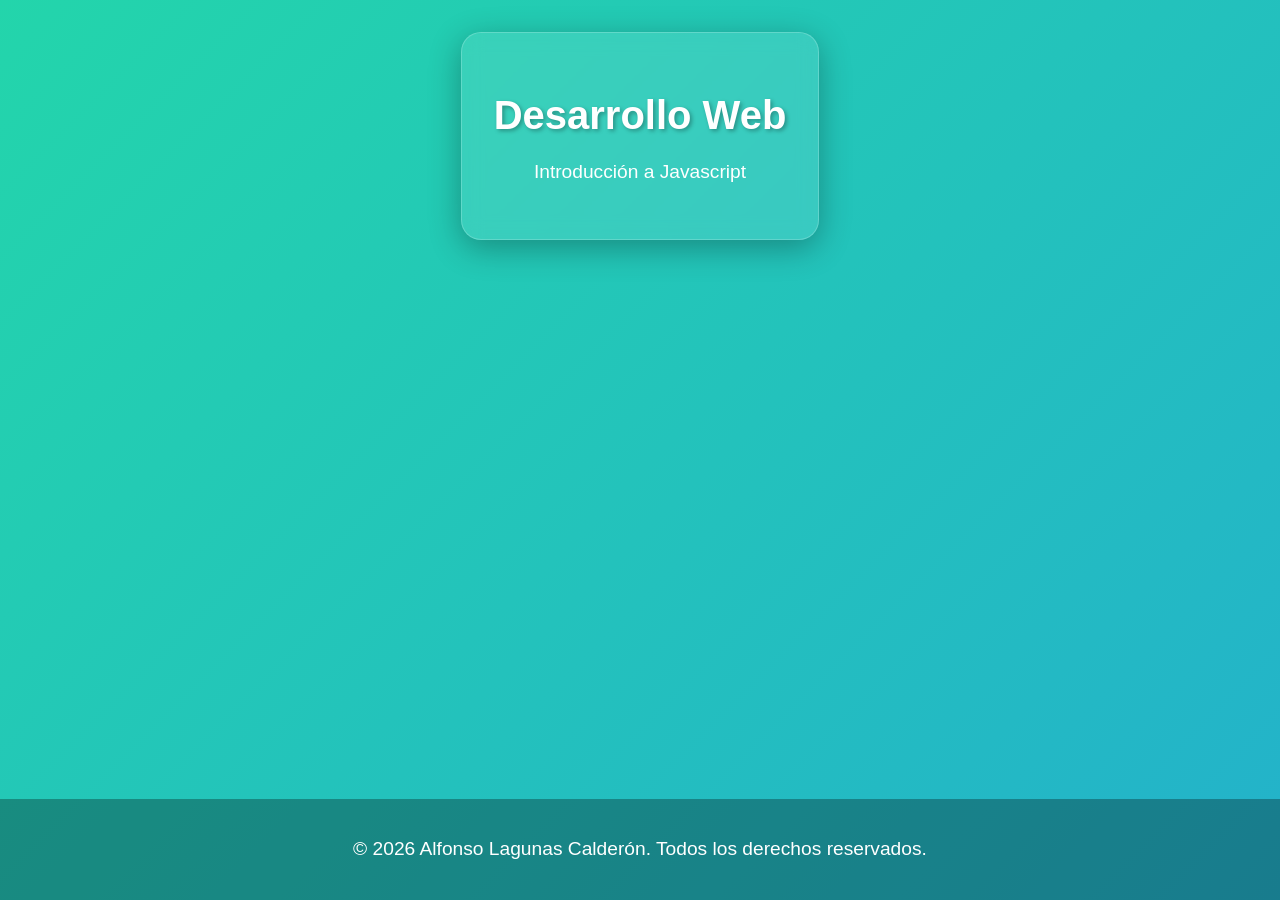
<file: Playlist/Console Test.html>
<!DOCTYPE html>
<html lang="en">
<head>
    <meta charset="UTF-8">
    <meta name="viewport" content="width=device-width, initial-scale=1.0">
    <link rel="stylesheet" href="Estilos/normalize.css">
    <link rel="preload" href="Estilos/normalize.css" as="style">
    <link rel="stylesheet" href="Estilos/cssstyles.css">
    <link rel="preload" href="Estilos/cssstyles.css" as="style">
    <title>4CM5 Lagunas Calderón Alfonso</title>
</head>
<body>
    <div class="content">
        <h1 id="heading">Desarrollo Web</h1>
        <p>Introducción a Javascript</p>
    </div>
    <script src="Playlist ALC.js"></script>
    <footer class="footer">
        <p>© 2026 Alfonso Lagunas Calderón. Todos los derechos reservados.</p>
    </footer>
</body>
</html>
</file>
<file: Proyecto Personal query/csstyle.css>
:root{
    --blanco:#ffffff;
    --negro:#000000;
    --main:#ffc107;
    --azulD:#003391;
    --twinkcolor: #853699d7;
}
       /*Globales*/
html{
    font-size: 62.5%;
    box-sizing: border-box;
}
*,*:before,*:after{
    box-sizing: inherit;
}
body{
    font-size: 16px;
    font-family: 'krub', sans-serif;
    background-image:linear-gradient(to top,var(--twinkcolor) 0%, var(--azulD) 100%);
}
.contenedor{
    max-width: 120rem;
    margin:0 auto;
}
.boton{
    background-color: var(--negro);
    color: var(--blanco);
    padding: 1rem 3rem;
    margin-top: 3rem;
    font-size: 2rem;
    text-decoration: none;
    text-transform: uppercase;
    font-weight: 500;
    border-radius: 0.5rem;
    width: 90%;
    text-align: center;
}

.boton:hover{
    background-color: var(--main);
    color: var(--negro);    
}

@media (min-width: 480px) {
    .boton{
        width: auto;
    }
}

.sombra{
    box-shadow: 0px 5px 15px 0px rgba(112,112,112,0.48);
    background-color: var(--blanco);
    padding: 2rem; /*todas las direcciones*/
    border-radius: 1rem;
}

.box{
    font-size: 2rem; padding: 2rem; background: rgb(14, 75, 75); margin: 2rem;
}
.titulo{
    color: var(--main);
    text-align: center;
    font-size: 3.8rem;
    font-family: 'Krub', sans-serif; /*Para evitar usar lineas referentes a la fuente para diferentes browsers, se tiene que normalizar*/
    font-weight: bold; 
}


h1{
    font-size: 3.8rem;
}
h2{
    font-size: 2.8rem;
}
h3{
    font-size: 1.8rem;
    color: rgb(225, 175, 109);
}

h1,h2,h3{
    text-align: center;
}

/*Títulos*/
.titulo span {
    font-size: 2rem;
    color: brown;
}

/*Navegación Principal*/
.nav_bg{
    background-color: var(--negro);
}

.navegacion_prin{
    display: flex;
    flex-direction: column;
}
@media (min-width: 768px) {
    .navegacion_prin{
        flex-direction: row;
        justify-content: space-between;
    }
}
.navegacion_prin a{
    display: block;
    text-align: center;
    color: var(--blanco);
    text-decoration: none; /*Permite modificar las caracteristicas del texto, en este caso de los enlaces*/
    font-size: 2rem;
    font-weight: bold;
    padding: 1rem;
}
.navegacion_prin a:hover{
    background-color: var(--main);
    color: var(--negro);
}

.hero{
    background-image: url(Imgs/compet_esport.jpg);
    background-repeat: no-repeat;
    background-size: cover;
    height: 450px;
    position: relative;
    margin-bottom: 2rem;
}
.contenido-hero{
    position: absolute;
    background-color: rgb(0 0 0 / .7);
    background-color: rgb(0 0 0 / 60%);
    width: 100%;
    height: 100%;

    display: flex;
    flex-direction: column;
    align-items: center;
    justify-content: center;
}
.contenido-hero h2,
.contenido-hero p{
    color: var(--blanco);
}
.contenido-hero .ubicacion{
    display: flex;
    align-items: flex-end;
}
@media (min-width: 768px){
    .datos{
        display: grid;
        grid-template-columns: repeat(3,1fr);
        column-gap: 1rem;
    }
}
.dato{
    display: flex;
    flex-direction: column;
    align-items: center;
}

.dato .iconos{
    height: 15rem;
    width: 15rem;
    background-color: rgb(36, 118, 212);
    border-radius: 50%;
    display: flex;
    justify-content: space-evenly;
    align-items: center;
}
.dato h3{
    color: var(--negro);
    font-weight: normal;
}
.dato p{
    line-height: 2;
    text-align: center;
}

.carouselc{
    margin: 2rem;
}

.slider-ext{
	position: relative;
	max-width: 120rem;
	margin: 0 auto;
}

.slider{
    display: flex;
    aspect-ratio: 16/9;
    overflow: auto;
    scroll-snap-type: x mandatory;
    scroll-behavior: smooth;
    box-shadow: 0 1.5rem 3rem -0.75rem hsla(0, 0%, 0%, 0.25);
    border-radius: 0.5rem;
    -ms-overflow-style: none; /* Hide scrollbar IE and Edge */
	scrollbar-width: none; /* Hide scrollbar Firefox */
}

/* Hide scrollbar for Chrome, Safari and Opera */
.slider::-webkit-scrollbar {
	display: none;
}

.slider img {
	flex: 1 0 100%;
	scroll-snap-align: start;
	object-fit: cover;
}

.slider-nav{
	display: flex;
	column-gap: 1rem;
	position: absolute;
	bottom: 1.25rem;
	left: 50%;
	transform: translateX(-50%);
	z-index: 2;
}

.slider-nav a{
	width: 1rem;
	height: 1rem;
	border-radius: 50%;
	background-color: var(--blanco);
	opacity: 0.75;
	transition: opacity ease 250ms;
}

.slider-nav a:hover {
	opacity: 1;
}

/* Responsive: Múltiples imágenes en desktop */
@media (min-width: 768px) {
    .slider-item { flex: 0 0 50%; } /* 2 imágenes visibles */
}

@media (min-width: 1024px) {
    .slider-item { flex: 0 0 33.33%; } /* 3 imágenes visibles */
    .slider-container { height: 70vh; }
}

.formulario{
	 background-color: rgba(134, 41, 41, 0.911);
	 width: min(60rem, 100%);
	 margin: 0 auto;
	 padding: 2rem;
	 border-radius: 1rem;
}
.formulario fieldset{
	 border: none;
}
.formulario legend{
	 text-align: center;
	 font-size: 1.8rem;
	 text-transform: uppercase;
	 font-weight: 700;
	 margin-bottom: 2rem;
	 color: var(--main);
}
.campo{
	 margin-bottom: 1rem;
}
.campo label{
	 color: var(--blanco);
	 font-weight: bold;
	 margin-bottom: .5rem;
	display: block;
}

.input-text{
	 width: 100%;
	 border: none;
	 padding: 1.5rem;
	 border-radius: .5rem;
}
.footer{
	text-align: center;
}
</file>
<file: Proyecto Personal/csstyle.css>
:root{
    --blanco:#ffffff;
    --negro:#000000;
    --main:#ffc107;
    --azulD:#003391;
    --twinkcolor: #853699d7;
}
       /*Globales*/
html{
    font-size: 62.5%;
    box-sizing: border-box;
}
*,*:before,*:after{
    box-sizing: inherit;
}
body{
    font-size: 16px;
    font-family: 'krub', sans-serif;
    background-image:linear-gradient(to top,var(--twinkcolor) 0%, var(--azulD) 100%);
}
.contenedor{
    max-width: 120rem;
    margin:0 auto;
}
.boton{
    background-color: var(--negro);
    color: var(--blanco);
    padding: 1rem 3rem;
    margin-top: 3rem;
    font-size: 2rem;
    text-decoration: none;
    text-transform: uppercase;
    font-weight: 500;
    border-radius: 0.5rem;
    width: 90%;
    text-align: center;
}

.boton:hover{
    background-color: var(--main);
    color: var(--negro);    
}

@media (min-width: 480px) {
    .boton{
        width: auto;
    }
}

.sombra{
    box-shadow: 0px 5px 15px 0px rgba(112,112,112,0.48);
    background-color: var(--blanco);
    padding: 2rem; /*todas las direcciones*/
    border-radius: 1rem;
}

.box{
    font-size: 2rem; padding: 2rem; background: rgb(14, 75, 75); margin: 2rem;
}
.titulo{
    color: var(--main);
    text-align: center;
    font-size: 3.8rem;
    font-family: 'Krub', sans-serif; /*Para evitar usar lineas referentes a la fuente para diferentes browsers, se tiene que normalizar*/
    font-weight: bold; 
}


h1{
    font-size: 3.8rem;
}
h2{
    font-size: 2.8rem;
}
h3{
    font-size: 1.8rem;
    color: rgb(225, 175, 109);
}

h1,h2,h3{
    text-align: center;
}

/*Títulos*/
.titulo span {
    font-size: 2rem;
    color: brown;
}

/*Navegación Principal*/
.nav_bg{
    background-color: var(--negro);
}
/*
.navegacion_prin{
    background-color: var(--negro);
    padding: 0.5rem;
    display: flex;
    flex-direction: column;
    justify-content: space-around; 
}
*/
.navegacion_prin{
    display: flex;
    flex-direction: column;
}
@media (min-width: 768px) {
    .navegacion_prin{
        flex-direction: row;
        justify-content: space-between;
    }
}
.navegacion_prin a{
    /*background-color: var(--main);*/
    display: block;
    text-align: center;
    color: var(--blanco);
    text-decoration: none; /*Permite modificar las caracteristicas del texto, en este caso de los enlaces*/
    font-size: 2rem;
    font-weight: bold;
    padding: 1rem;
}
.navegacion_prin a:hover{
    background-color: var(--main);
    color: var(--negro);
}

.hero{
    background-image: url(Imgs/compet_esport.jpg);
    background-repeat: no-repeat;
    background-size: cover;
    height: 450px;
    position: relative;
    margin-bottom: 2rem;
}
.contenido-hero{
    position: absolute;
    background-color: rgb(0 0 0 / .7);
    background-color: rgb(0 0 0 / 60%);
    width: 100%;
    height: 100%;

    display: flex;
    flex-direction: column;
    align-items: center;
    justify-content: center;
}
.contenido-hero h2,
.contenido-hero p{
    color: var(--blanco);
}
.contenido-hero .ubicacion{
    display: flex;
    align-items: flex-end;
}
@media (min-width: 768px){
    .datos{
        display: grid;
        grid-template-columns: repeat(3,1fr);
        column-gap: 1rem;
    }
}
.dato{
    display: flex;
    flex-direction: column;
    align-items: center;
}

.dato .iconos{
    height: 15rem;
    width: 15rem;
    background-color: rgb(36, 118, 212);
    border-radius: 50%;
    display: flex;
    justify-content: space-evenly;
    align-items: center;
}
.dato h3{
    color: var(--negro);
    font-weight: normal;
}
.dato p{
    line-height: 2;
    text-align: center;
}

.carouselc{
    margin: 2rem;
}

.slider-ext{
	position: relative;
	max-width: 120rem;
	margin: 0 auto;
}

.slider{
    display: flex;
    aspect-ratio: 16/9;
    overflow: auto;
    scroll-snap-type: x mandatory;
    scroll-behavior: smooth;
    box-shadow: 0 1.5rem 3rem -0.75rem hsla(0, 0%, 0%, 0.25);
    border-radius: 0.5rem;
    -ms-overflow-style: none; /* Hide scrollbar IE and Edge */
	scrollbar-width: none; /* Hide scrollbar Firefox */
}

/* Hide scrollbar for Chrome, Safari and Opera */
.slider::-webkit-scrollbar {
	display: none;
}

.slider img {
	flex: 1 0 100%;
	scroll-snap-align: start;
	object-fit: cover;
}

.slider-nav{
	display: flex;
	column-gap: 1rem;
	position: absolute;
	bottom: 1.25rem;
	left: 50%;
	transform: translateX(-50%);
	z-index: 2;
}

.slider-nav a{
	width: 1rem;
	height: 1rem;
	border-radius: 50%;
	background-color: var(--blanco);
	opacity: 0.75;
	transition: opacity ease 250ms;
}

.slider-nav a:hover {
	opacity: 1;
}

/* Responsive: Múltiples imágenes en desktop */
@media (min-width: 768px) {
    .slider-item { flex: 0 0 50%; } /* 2 imágenes visibles */
}

@media (min-width: 1024px) {
    .slider-item { flex: 0 0 33.33%; } /* 3 imágenes visibles */
    .slider-container { height: 70vh; }
}

.formulario{
	 background-color: rgba(134, 41, 41, 0.911);
	 width: min(60rem, 100%);
	 margin: 0 auto;
	 padding: 2rem;
	 border-radius: 1rem;
}
.formulario fieldset{
	 border: none;
}
.formulario legend{
	 text-align: center;
	 font-size: 1.8rem;
	 text-transform: uppercase;
	 font-weight: 700;
	 margin-bottom: 2rem;
	 color: var(--main);
}
.campo{
	 margin-bottom: 1rem;
}
.campo label{
	 color: var(--blanco);
	 font-weight: bold;
	 margin-bottom: .5rem;
	display: block;
}

.input-text{
	 width: 100%;
	 border: none;
	 padding: 1.5rem;
	 border-radius: .5rem;
}
.footer{
	text-align: center;
}
</file>
<file: Freelancer final/csstyle.css>
:root{
    --blanco:#ffffff;
    --negro:#000000;
    --main:#ffc107;
    --side-color:#0097a7;
    --gris:#757575;
    --grisClaro:#DFE9F3;
    --twinkcolor: #ee3de2d7;
}
       /*Globales*/
html{
    font-size: 62.5%;
    box-sizing: border-box;
}
*,*:before,*:after{
    box-sizing: inherit;
}
body{
    font-size: 16px;
    font-family: 'krub', sans-serif;
    background-image:linear-gradient(to top,var(--twinkcolor) 0%, var(--blanco) 100%);
}
.contenedor{
    max-width: 120rem;
    margin:0 auto;
}
.boton{
    background-color: var(--side-color);
    color: var(--blanco);
    padding: 1rem 3rem;
    margin-top: 3rem;
    font-size: 2rem;
    text-decoration: none;
    text-transform: uppercase;
    font-weight: 700px;
    border-radius: 0.5rem;
    width: 90%;
    text-align: center;
}

@media (min-width: 480px) {
    .boton{
        width: auto;
    }
}

.sombra{
    box-shadow: 0px 5px 15px 0px rgba(112,112,112,0.48);
    background-color: var(--blanco);
    padding: 2rem; /*todas las direcciones*/
    border-radius: 1rem;
}

.box{
    font-size: 2rem; padding: 2rem; background: lightcyan; margin: 2rem;
}
.titulo{
    color: black;
    text-align: center;
    font-size: 3.8rem;
    font-family: 'Krub', sans-serif; /*Para evitar usar lineas referentes a la fuente para diferentes browsers, se tiene que normalizar*/
    font-weight: bold; 
}


h1{
    font-size: 3.8rem;
}
h2{
    font-size: 2.8rem;
}
h3{
    font-size: 1.8rem;
    color: rgb(225, 175, 109);
}

h1,h2,h3{
    text-align: center;
}

/*Títulos*/
.titulo span {
    font-size: 2rem;
    color: brown;
}

/*Navegación Principal*/
.nav_bg{
    background-color: var(--side-color);
}
/*
.navegacion_prin{
    background-color: var(--side-color);
    padding: 0.5rem;
    display: flex;
    flex-direction: column;
    justify-content: space-around; 
}
*/
.navegacion_prin{
    display: flex;
    flex-direction: column;
}
@media (min-width: 768px) {
    .navegacion_prin{
        flex-direction: row;
        justify-content: space-between;
    }
}
.navegacion_prin a{
    /*background-color: var(--main);*/
    display: block;
    text-align: center;
    color: var(--blanco);
    text-decoration: none; /*Permite modificar las caracteristicas del texto, en este caso de los enlaces*/
    font-size: 2rem;
    font-weight: bold;
    padding: 1rem;
}
.navegacion_prin a:hover{
    background-color: var(--main);
    color: var(--negro);
}
.hero{
    background-image: url(generic.jpg);
    background-repeat: no-repeat;
    background-size: cover;
    height: 450px;
    position: relative;
    margin-bottom: 2rem;
}
.contenido-hero{
    position: absolute;
    background-color: rgb(0 0 0 / .7);
    background-color: rgb(0 0 0 / 60%);
    width: 100%;
    height: 100%;

    display: flex;
    flex-direction: column;
    align-items: center;
    justify-content: center;
}
.contenido-hero h2,
.contenido-hero p{
    color: var(--blanco);
}
.contenido-hero .ubicacion{
    display: flex;
    align-items: flex-end;
}
@media (min-width: 768px){
    .servicios{
        display: grid;
        grid-template-columns: repeat(3,1fr);
        column-gap: 1rem;
    }
}
.servicio{
    display: flex;
    flex-direction: column;
    align-items: center;
}

.servicio .iconos{
    height: 15rem;
    width: 15rem;
    background-color: var(--main);
    border-radius: 50%;
    display: flex;
    justify-content: space-evenly;
    align-items: center;
}
.servicio h3{
    color: var(--side-color);
    font-weight: normal;
}
.servicio p{
    line-height: 2;
    text-align: center;
}

.formulario{
	 background-color: var(--gris);
	 width: min(60rem, 100%);
	 margin: 0 auto;
	 padding: 2rem;
	 border-radius: 1rem;
}
.formulario fieldset{
	 border: none;
}
.formulario legend{
	 text-align: center;
	 font-size: 1.8rem;
	 text-transform: uppercase;
	 font-weight: 700;
	 margin-bottom: 2rem;
	 color: var(--main);
}
.campo{
	 margin-bottom: 1rem;
}
.campo label{
	 color: var(--blanco);
	 font-weight: bold;
	 margin-bottom: .5rem;
	display: block;
}

.input-text{
	 width: 100%;
	 border: none;
	 padding: 1.5rem;
	 border-radius: .5rem;
}
.footer{
	text-align: center;
}
</file>
<file: Playlist/Estilos/cssstyles.css>
/* bonito-fondo.css - Fondo degradado moderno con animación sutil */

/* Fondo principal: degradado radial animado */
body {
  margin: 0;
  padding: 0;
  min-height: 100vh;
  font-family: -apple-system, BlinkMacSystemFont, 'Segoe UI', Roboto, sans-serif;
  background: linear-gradient(-45deg, #ee7752, #e73c7e, #23a6d5, #23d5ab);
  background-size: 400% 400%;
  animation: gradientShift 45s ease infinite;
  color: white;
  display: flex;
  flex-direction: column; /* Apila elementos verticalmente */
}

/* Animación del degradado */
@keyframes gradientShift {
  0% { background-position: 0% 50%; }
  50% { background-position: 100% 50%; }
  100% { background-position: 0% 50%; }
}

/* Contenedor para contenido con overlay sutil */
.content {
  background: rgba(255, 255, 255, 0.1);
  backdrop-filter: blur(10px);
  border-radius: 20px;
  padding: 2rem;
  text-align: center;
  box-shadow: 0 8px 32px rgba(0, 0, 0, 0.3);
  border: 1px solid rgba(255, 255, 255, 0.2);
  max-width: 500px;
  margin: 2rem auto; /* Centra horizontalmente */
  /* flex: 1; Ocupa espacio disponible */
}

.footer {
  text-align: center;
  padding: 1rem;
  background: rgba(0, 0, 0, 0.3);
  margin-top: auto; /* Empuja al fondo */
  flex-shrink: 0; /* No se comprime */
}

/* Estilos para headings y texto */
h1 {
  font-size: 2.5rem;
  margin-bottom: 1rem;
  text-shadow: 2px 2px 4px rgba(0, 0, 0, 0.3);
}

p {
  font-size: 1.2rem;
  line-height: 1.6;
}

/* Responsivo */
@media (max-width: 768px) {
  .content {
    margin: 1rem;
    padding: 1.5rem;
  }
  
  h1 {
    font-size: 2rem;
  }
}
</file>
